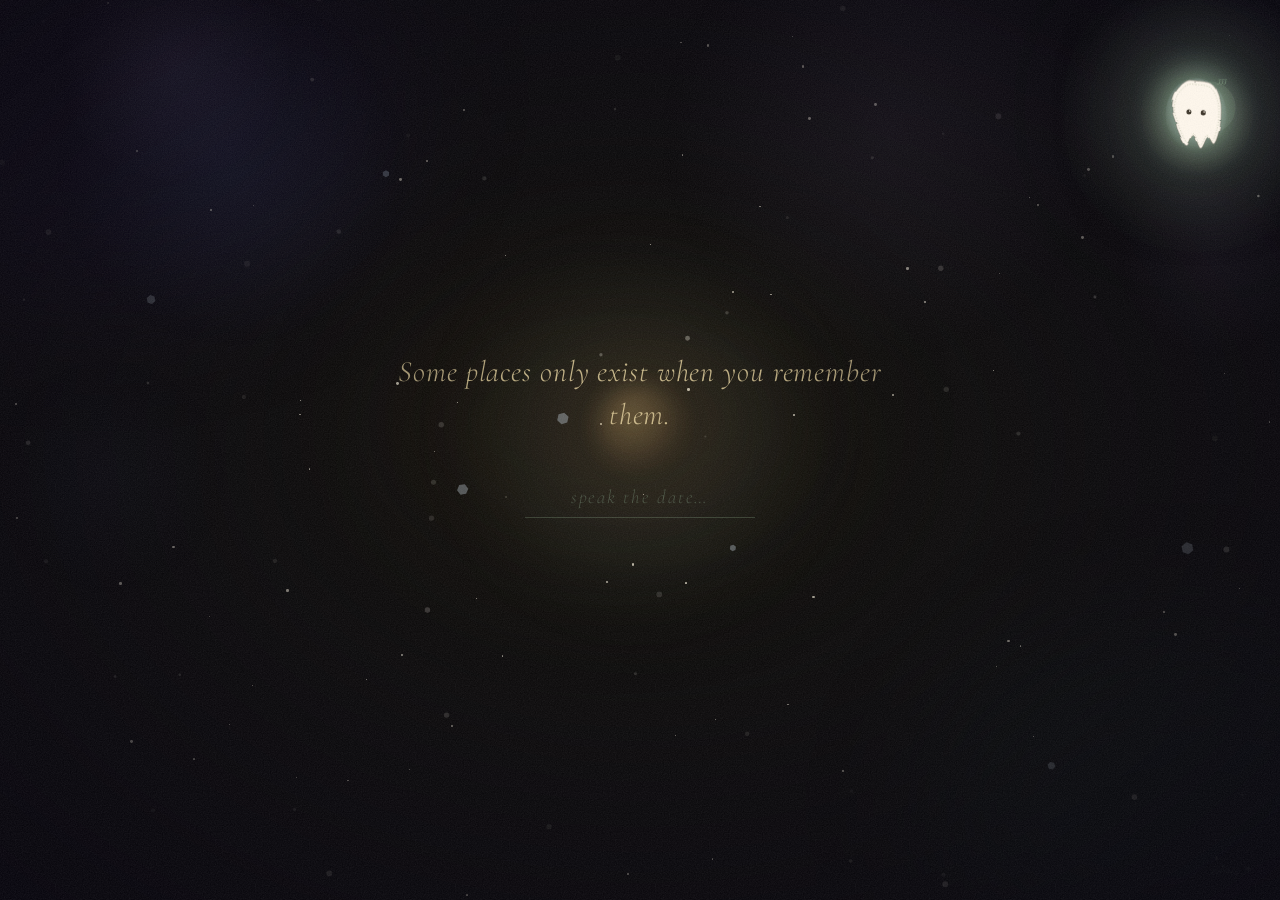
<file: index.html>
<!DOCTYPE html>
<html lang="en">
<head>
  <meta charset="UTF-8">
  <meta name="viewport" content="width=device-width, initial-scale=1.0, viewport-fit=cover">
  <meta name="description" content="Echoes — A living memory gallery for two.">
  <title>Echoes</title>

  <link rel="preconnect" href="https://fonts.googleapis.com">
  <link rel="preconnect" href="https://fonts.gstatic.com" crossorigin>
  <link href="https://fonts.googleapis.com/css2?family=Cormorant+Garamond:ital,wght@0,300;0,400;1,300;1,400&family=DM+Mono:wght@300;400&family=Dancing+Script:wght@400;500&family=Lora:ital@0;1&display=swap" rel="stylesheet">

  <link rel="stylesheet" href="css/base.css">
  <link rel="stylesheet" href="css/animations.css">
  <link rel="stylesheet" href="css/ghost.css">
  <link rel="stylesheet" href="css/themes.css">

  <style>
    .gate-body { background: #0E0D0A; overflow: hidden; }

    /* ─── Central glow ─── */
    .gate-glow {
      position: fixed;
      width: 380px; height: 380px;
      left: 50%; top: 50%;
      transform: translate(-50%, -55%);
      border-radius: 50%;
      background: radial-gradient(
        circle,
        rgba(212, 165, 90, 0.15) 0%,
        rgba(143, 175, 142, 0.07) 45%,
        transparent 70%
      );
      filter: blur(32px);
      animation: gatePulse 4s ease-in-out infinite;
      pointer-events: none;
    }
    .gate-orb {
      position: fixed;
      width: 90px; height: 90px;
      left: 50%; top: 50%;
      transform: translate(-50%, -75%);
      border-radius: 50%;
      background: radial-gradient(
        circle at 40% 35%,
        rgba(245, 200, 120, 0.3),
        rgba(212, 165, 90, 0.1) 55%,
        transparent 75%
      );
      filter: blur(10px);
      animation: gatePulse 3s ease-in-out infinite;
      animation-delay: 0.6s;
      pointer-events: none;
    }

    /* ─── Layout ─── */
    .gate-main {
      position: relative;
      z-index: 10;
      display: flex;
      flex-direction: column;
      align-items: center;
      justify-content: center;
      min-height: 100vh;
      text-align: center;
      padding: 40px 32px;
      gap: 0;
    }

    /* ─── Return banner ─── */
    .return-banner {
      font-family: var(--font-mono);
      font-size: 10px;
      letter-spacing: 0.18em;
      text-transform: uppercase;
      color: rgba(143, 175, 142, 0.38);
      margin-bottom: 18px;
      animation: taglineFadeIn 2s ease 0.4s both;
    }

    /* ─── Tagline ─── */
    .gate-tagline {
      font-family: var(--font-display);
      font-size: clamp(1.05rem, 3.5vw, 1.85rem);
      font-weight: 300;
      font-style: italic;
      color: rgba(237, 217, 163, 0.8);
      letter-spacing: 0.02em;
      line-height: 1.45;
      max-width: 500px;
      animation: taglineFadeIn 2.2s cubic-bezier(0.25, 0.46, 0.45, 0.94) 0.7s both;
      text-shadow: 0 0 48px rgba(212, 165, 90, 0.18);
    }

    /* ─── Password input ─── */
    .gate-password-wrap {
      margin-top: 38px;
      display: flex;
      flex-direction: column;
      align-items: center;
      gap: 10px;
      animation: btnEnter 1.3s ease 1.9s both;
    }

    .gate-password {
      font-family: var(--font-display);
      font-size: clamp(1rem, 2.6vw, 1.2rem);
      font-style: italic;
      font-weight: 300;
      color: rgba(237, 217, 163, 0.85);
      background: transparent;
      border: none;
      border-bottom: 1px solid rgba(143, 175, 142, 0.28);
      outline: none;
      padding: 10px 6px 8px;
      width: 230px;
      text-align: center;
      letter-spacing: 0.18em;
      transition: border-color 0.4s ease;
      caret-color: rgba(212, 165, 90, 0.75);
    }
    .gate-password::placeholder {
      color: rgba(143, 175, 142, 0.35);
      font-style: italic;
      letter-spacing: 0.1em;
    }
    .gate-password:focus {
      border-bottom-color: rgba(143, 175, 142, 0.6);
    }
    .gate-password.is-error {
      border-bottom-color: rgba(190, 80, 80, 0.5);
      animation: inputShake 0.45s ease both;
    }

    .gate-wrong-msg {
      font-family: var(--font-ghost);
      font-size: 0.95rem;
      color: rgba(190, 90, 90, 0.72);
      opacity: 0;
      min-height: 1.4em;
      transition: opacity 0.35s ease;
      pointer-events: none;
      font-style: italic;
    }
    .gate-wrong-msg.is-visible { opacity: 1; }

    /* ─── Enter button ─── */
    .gate-enter {
      margin-top: 44px;
      font-family: var(--font-display);
      font-size: clamp(0.9rem, 2.2vw, 1.1rem);
      font-style: italic;
      font-weight: 300;
      color: rgba(143, 175, 142, 0.68);
      letter-spacing: 0.22em;
      text-transform: lowercase;
      background: none;
      border: 1px solid rgba(143, 175, 142, 0.18);
      cursor: none;
      padding: 14px 34px;
      border-radius: 50px;
      transition:
        color 0.4s ease,
        border-color 0.4s ease,
        background 0.4s ease,
        transform 0.4s cubic-bezier(0.175, 0.885, 0.32, 1.275),
        box-shadow 0.4s ease;
      animation: btnEnter 1.5s ease 2.1s both;
      position: relative;
      overflow: hidden;
    }
    .gate-enter::before {
      content: '';
      position: absolute;
      inset: 0;
      border-radius: inherit;
      background: radial-gradient(
        circle at var(--mx, 50%) var(--my, 50%),
        rgba(143, 175, 142, 0.1), transparent 70%
      );
      opacity: 0;
      transition: opacity 0.3s ease;
    }
    .gate-enter:hover::before { opacity: 1; }
    .gate-enter:hover {
      color: rgba(143, 175, 142, 0.92);
      border-color: rgba(143, 175, 142, 0.42);
      background: rgba(143, 175, 142, 0.06);
      transform: translateY(-3px) scale(1.03);
      box-shadow:
        0 8px 32px rgba(143, 175, 142, 0.1),
        0 0 0 1px rgba(143, 175, 142, 0.14);
    }
    .gate-enter:active { transform: translateY(-1px) scale(0.99); }

    /* ─── Gallery peek ghosts ─── */
    .gallery-peek {
      position: fixed;
      inset: 0;
      z-index: 3;
      pointer-events: none;
      opacity: 0;
      transition: opacity 0.9s ease;
    }
    .gallery-peek.is-visible { opacity: 1; }
    .peek-ghost {
      position: absolute;
      border-radius: 10px;
      background: rgba(251, 245, 230, 0.035);
      border: 1px solid rgba(255, 252, 245, 0.05);
      backdrop-filter: blur(3px);
      -webkit-backdrop-filter: blur(3px);
      animation: lumiFloat 7s ease-in-out infinite;
    }
    .peek-ghost:nth-child(1) { top:12vh; left:6vw;  width:100px; height:118px; animation-delay:0s; }
    .peek-ghost:nth-child(2) { top:52vh; left:72vw; width:138px; height:158px; animation-delay:-2s; }
    .peek-ghost:nth-child(3) { top:22vh; right:13vw; width:112px; height:128px; transform:rotate(3deg); animation-delay:-4s; }
    .peek-ghost:nth-child(4) { bottom:18vh; left:18vw; width:90px; height:106px; transform:rotate(-2deg); animation-delay:-1.2s; }
    .peek-ghost:nth-child(5) { top:40vh; left:40vw; width:125px; height:145px; animation-delay:-3s; }

    /* ─── Signature ─── */
    .gate-signature {
      position: fixed;
      bottom: max(22px, env(safe-area-inset-bottom));
      right: max(26px, env(safe-area-inset-right));
      font-family: var(--font-ghost);
      font-size: 0.82rem;
      color: rgba(143, 175, 142, 0.2);
      z-index: 10;
      pointer-events: none;
      animation: btnEnter 2s ease 3.5s both;
    }

    /* ─── Page flip ─── */
    .page-flip {
      position: fixed;
      inset: 0;
      z-index: 100;
      background: #F5EFE0;
      pointer-events: none;
      opacity: 0;
    }

    /* ─── Shake ─── */
    @keyframes inputShake {
      0%   { transform: translateX(0); }
      15%  { transform: translateX(-7px); }
      30%  { transform: translateX(6px); }
      45%  { transform: translateX(-5px); }
      60%  { transform: translateX(4px); }
      75%  { transform: translateX(-2px); }
      90%  { transform: translateX(2px); }
      100% { transform: translateX(0); }
    }
  </style>
</head>

<body class="gate-body no-select">

  <svg class="svg-filters" xmlns="http://www.w3.org/2000/svg">
    <defs>
      <filter id="wrinkle">
        <feTurbulence type="fractalNoise" baseFrequency="0.02 0.06" numOctaves="3" seed="5" result="noise"/>
        <feDisplacementMap in="SourceGraphic" in2="noise" scale="3" xChannelSelector="R" yChannelSelector="G"/>
      </filter>
    </defs>
  </svg>

  <div id="cursor"></div>
  <div class="grain-overlay" aria-hidden="true"></div>
  <div class="vignette"      aria-hidden="true"></div>

  <div class="fog-container" aria-hidden="true">
    <div class="fog fog-1"></div>
    <div class="fog fog-2"></div>
    <div class="fog fog-3"></div>
  </div>

  <div class="gallery-peek" id="galleryPeek" aria-hidden="true">
    <div class="peek-ghost"></div>
    <div class="peek-ghost"></div>
    <div class="peek-ghost"></div>
    <div class="peek-ghost"></div>
    <div class="peek-ghost"></div>
  </div>

  <div id="lumi-mount"></div>

  <main class="gate-main" role="main">
    <div class="gate-glow" aria-hidden="true"></div>
    <div class="gate-orb"  aria-hidden="true"></div>

    <div class="return-banner" id="returnBanner" style="display:none">you're back.</div>

    <h1 class="gate-tagline" id="gateTagline">
      Some places only exist when you remember them.
    </h1>

    <!-- Shown when NOT authenticated -->
    <div class="gate-password-wrap" id="passwordWrap" style="display:none">
      <input
        type="password"
        class="gate-password"
        id="passwordInput"
        placeholder="speak the date…"
        autocomplete="off"
        spellcheck="false"
        aria-label="Enter the shared password"
      >
      <div class="gate-wrong-msg" id="wrongMsg" aria-live="polite">that's not it.</div>
    </div>

    <!-- Shown when ALREADY authenticated -->
    <button class="gate-enter" id="enterBtn" aria-label="Enter the memory gallery" style="display:none">
      step inside
    </button>
  </main>

  <div class="gate-signature" aria-hidden="true">echoes ✦</div>
  <div class="page-flip" id="pageFlip" aria-hidden="true"></div>

  <script type="module">
    import { isAuthenticated, authenticate } from './js/auth.js';
    import { initCursor }                    from './js/cursor.js';
    import { initTheme }                     from './js/time-theme.js';
    import { initLumi, lumi }                from './js/lumi.js';
    import { initParticles }                 from './js/particles.js';
    import { DRIVE }                         from './js/drive.js';
    import { audioCtrl }                     from './js/audio.js';

    initCursor();
    initTheme();
    initParticles();

    const alreadyAuthed = isAuthenticated();
    const isReturn      = DRIVE.isReturnVisit();

    /* ─── Return visit copy ─── */
    if (isReturn) {
      const banner  = document.getElementById('returnBanner');
      const tagline = document.getElementById('gateTagline');
      if (banner)  banner.style.display = '';
      if (tagline) tagline.textContent   = 'This place kept your memories safe.';
    }

    DRIVE.checkMissedYou().then(missed => {
      if (missed) {
        const tagline = document.getElementById('gateTagline');
        if (tagline) tagline.textContent = 'You were away for a while. Welcome back.';
      }
    });

    /* ─── Lumi ─── */
    initLumi({
      container: document.getElementById('lumi-mount') || document.body,
      isGuest: false,
      isReturn,
      theme: document.body.getAttribute('data-theme') || 'evening'
    });

    /* ─── UI state ─── */
    const enterBtn     = document.getElementById('enterBtn');
    const passwordWrap = document.getElementById('passwordWrap');
    const passwordInput= document.getElementById('passwordInput');
    const wrongMsg     = document.getElementById('wrongMsg');
    const peekEl       = document.getElementById('galleryPeek');

    if (alreadyAuthed) {
      enterBtn.style.display = '';
      wireEnterButton();
    } else {
      passwordWrap.style.display = '';
      setTimeout(() => passwordInput?.focus(), 2300);
    }

    /* ─── Password submit ─── */
    passwordInput?.addEventListener('keydown', async e => {
      if (e.key !== 'Enter' || !passwordInput.value) return;
      e.preventDefault();

      const ok = await authenticate(passwordInput.value);

      if (ok) {
        lumi?.setState('excited');
        doFlip();
      } else {
        passwordInput.classList.remove('is-error');
        void passwordInput.offsetWidth;
        passwordInput.classList.add('is-error');
        passwordInput.value = '';
        wrongMsg.classList.add('is-visible');
        lumi?.setState('startled');
        setTimeout(() => {
          wrongMsg.classList.remove('is-visible');
          passwordInput.classList.remove('is-error');
          lumi?.setState('idle');
        }, 2400);
      }
    });

    /* ─── Enter button (already authed) ─── */
    function wireEnterButton() {
      enterBtn.addEventListener('mouseenter', () => {
        peekEl?.classList.add('is-visible');
        lumi?.setState('guiding');
      });
      enterBtn.addEventListener('mouseleave', () => {
        peekEl?.classList.remove('is-visible');
        lumi?.setState('idle');
      });
      enterBtn.addEventListener('mousemove', e => {
        const r  = enterBtn.getBoundingClientRect();
        enterBtn.style.setProperty('--mx', ((e.clientX - r.left) / r.width  * 100) + '%');
        enterBtn.style.setProperty('--my', ((e.clientY - r.top)  / r.height * 100) + '%');
      });
      enterBtn.addEventListener('click', () => {
        lumi?.setState('excited');
        doFlip();
      });
    }

    document.addEventListener('keydown', e => {
      if (alreadyAuthed && (e.key === 'Enter' || e.key === ' ')) {
        e.preventDefault();
        enterBtn.click();
      }
    });

    /* ─── Page-flip transition ─── */
    function doFlip() {
      DRIVE.markVisited();
      const flip = document.getElementById('pageFlip');
      if (flip) {
        flip.style.transition = 'opacity 0.5s ease';
        flip.style.opacity    = '1';
      }
      setTimeout(() => { window.location.href = 'gallery.html'; }, 480);
    }
  </script>
</body>
</html>
</file>
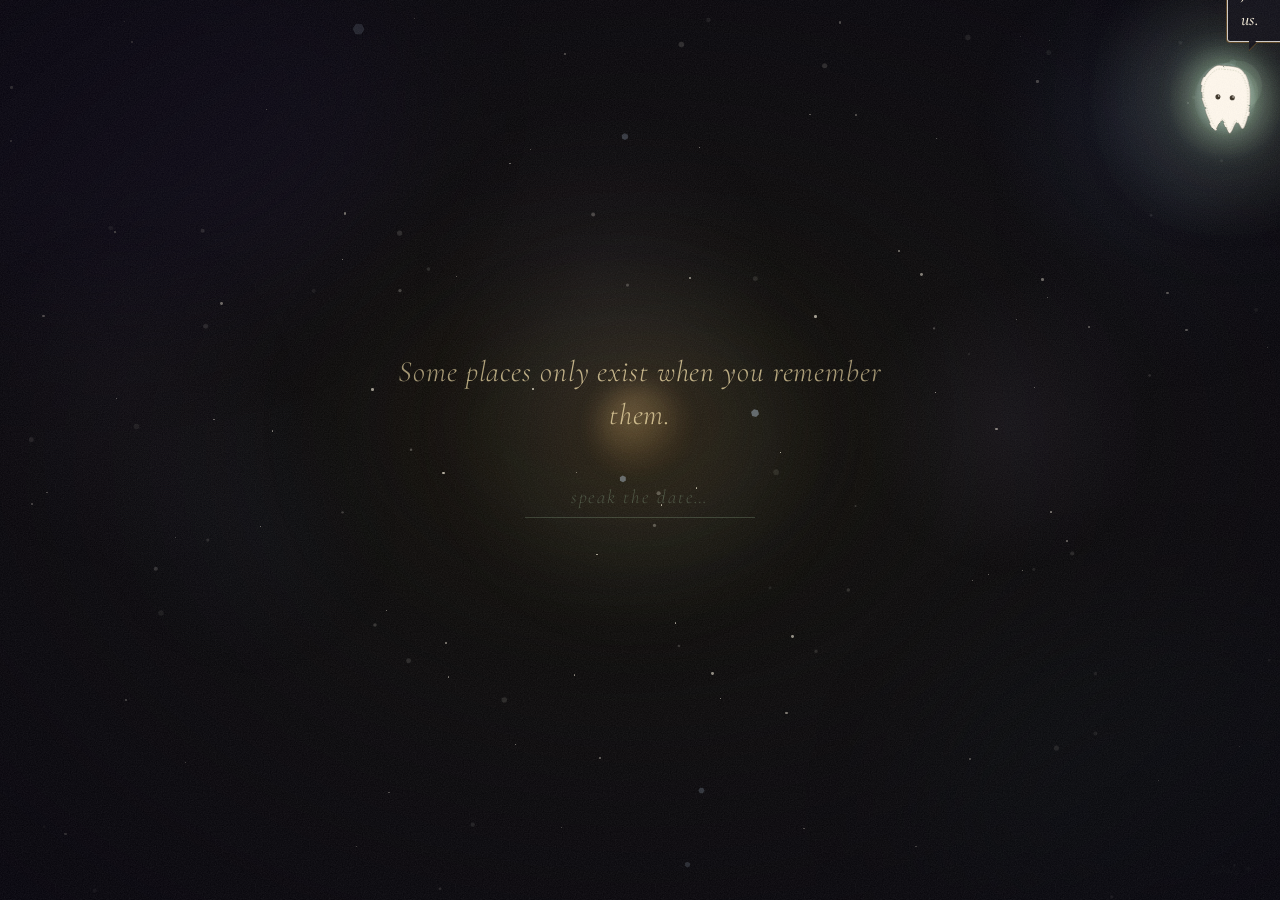
<file: gallery.html>
<!DOCTYPE html>
<html lang="en">
<head>
  <meta charset="UTF-8">
  <meta name="viewport" content="width=device-width, initial-scale=1.0, viewport-fit=cover">
  <title>Echoes — Memory Gallery</title>

  <link rel="preconnect" href="https://fonts.googleapis.com">
  <link rel="preconnect" href="https://fonts.gstatic.com" crossorigin>
  <link href="https://fonts.googleapis.com/css2?family=Cormorant+Garamond:ital,wght@0,300;0,400;1,300;1,400&family=DM+Mono:wght@300;400&family=Dancing+Script:wght@400;500&family=Lora:ital@0;1&family=Playfair+Display:ital@1&display=swap" rel="stylesheet">

  <link rel="stylesheet" href="css/base.css">
  <link rel="stylesheet" href="css/animations.css">
  <link rel="stylesheet" href="css/gallery.css">
  <link rel="stylesheet" href="css/cards.css">
  <link rel="stylesheet" href="css/ghost.css">
  <link rel="stylesheet" href="css/themes.css">

  <style>
    /* ─── Gallery body ─── */
    .gallery-body { overflow: hidden; }

    /* ════════════════════════════════════════
       FULL-SCREEN MEMORY OVERLAY
    ════════════════════════════════════════ */
    .mem-overlay {
      position: fixed;
      inset: 0;
      z-index: var(--z-modal);
      display: flex;
      align-items: center;
      justify-content: center;
      opacity: 0;
      pointer-events: none;
      transition: opacity 0.5s cubic-bezier(0.25, 0.46, 0.45, 0.94);
    }
    .mem-overlay.is-open {
      opacity: 1;
      pointer-events: all;
    }

    /* Dark blur backdrop */
    .mem-overlay__bg {
      position: absolute;
      inset: 0;
      background: rgba(6, 5, 3, 0.96);
      backdrop-filter: blur(24px);
      -webkit-backdrop-filter: blur(24px);
      opacity: var(--overlay-bg-opacity, 1);
      transition: opacity 0.1s linear;
    }

    /* Film-grain texture layer */
    .mem-overlay__grain {
      position: absolute;
      inset: 0;
      pointer-events: none;
      z-index: 1;
      background-image: url("data:image/svg+xml,%3Csvg viewBox='0 0 200 200' xmlns='http://www.w3.org/2000/svg'%3E%3Cfilter id='n'%3E%3CfeTurbulence type='fractalNoise' baseFrequency='0.85' numOctaves='4' stitchTiles='stitch'/%3E%3C/filter%3E%3Crect width='100%25' height='100%25' filter='url(%23n)' opacity='1'/%3E%3C/svg%3E");
      background-size: 160px 160px;
      opacity: 0.035;
      mix-blend-mode: overlay;
    }

    /* Content stage */
    .mem-overlay__stage {
      position: relative;
      z-index: 2;
      display: flex;
      align-items: center;
      justify-content: center;
      width: 100%;
      height: 100%;
      padding: 70px 80px 90px;
      box-sizing: border-box;
    }

    @media (max-width: 768px) {
      .mem-overlay__stage { padding: 60px 16px 80px; }
    }

    /* Close button */
    .mem-overlay__close {
      position: fixed;
      top: max(18px, env(safe-area-inset-top));
      right: max(18px, env(safe-area-inset-right));
      z-index: 10;
      width: 42px; height: 42px;
      border-radius: 50%;
      background: rgba(255,255,255,0.07);
      border: 1px solid rgba(255,255,255,0.1);
      color: rgba(255,255,255,0.45);
      font-size: 15px;
      display: flex; align-items: center; justify-content: center;
      cursor: none;
      transition: background 0.3s ease, color 0.3s ease, transform 0.25s ease;
    }
    .mem-overlay__close:hover {
      background: rgba(255,255,255,0.14);
      color: rgba(255,255,255,0.85);
      transform: rotate(90deg);
    }

    /* Nav arrows */
    .mem-overlay__arrow {
      position: fixed;
      top: 50%;
      transform: translateY(-50%);
      z-index: 10;
      width: 52px; height: 52px;
      border-radius: 50%;
      background: rgba(255,255,255,0.05);
      border: 1px solid rgba(255,255,255,0.08);
      color: rgba(255,255,255,0.25);
      font-family: var(--font-display);
      font-size: 2.8rem;
      line-height: 1;
      display: flex; align-items: center; justify-content: center;
      cursor: none;
      opacity: 0;
      transition: opacity 0.3s ease, background 0.3s ease, color 0.3s ease;
      pointer-events: none;
    }
    .mem-overlay.is-open:hover .mem-overlay__arrow.is-available {
      opacity: 1;
      pointer-events: all;
    }
    .mem-overlay__arrow:hover {
      background: rgba(255,255,255,0.1);
      color: rgba(255,255,255,0.7);
    }
    .mem-overlay__arrow--prev { left: max(14px, env(safe-area-inset-left)); }
    .mem-overlay__arrow--next { right: max(14px, env(safe-area-inset-right)); }

    @media (max-width: 768px) { .mem-overlay__arrow { display: none; } }

    /* Meta bar */
    .mem-overlay__meta {
      position: fixed;
      bottom: max(16px, env(safe-area-inset-bottom));
      left: 0; right: 0;
      z-index: 10;
      text-align: center;
      padding: 0 56px;
      pointer-events: none;
    }
    .mem-overlay__title {
      font-family: var(--font-display);
      font-size: clamp(1rem, 3.5vw, 2rem);
      font-style: italic;
      font-weight: 300;
      color: rgba(245, 235, 215, 0.88);
      letter-spacing: 0.02em;
      text-shadow: 0 2px 24px rgba(0,0,0,0.9);
      white-space: nowrap;
      overflow: hidden;
      text-overflow: ellipsis;
    }
    .mem-overlay__date {
      font-family: var(--font-mono);
      font-size: 10px;
      letter-spacing: 0.14em;
      text-transform: uppercase;
      color: rgba(143, 175, 142, 0.55);
      margin-top: 5px;
    }

    /* ─── PHOTO view ─── */
    .overlay-photo {
      max-width: 92vw;
      max-height: 80vh;
      position: relative;
      border-radius: 2px;
      overflow: hidden;
      box-shadow: 0 40px 120px rgba(0,0,0,0.85), 0 0 0 1px rgba(255,255,255,0.03);
      animation: overlayReveal 0.6s var(--ease-soft) both;
    }
    .overlay-photo__img {
      max-width: 92vw;
      max-height: 80vh;
      width: auto; height: auto;
      display: block;
      object-fit: contain;
      animation: memReveal 0.8s ease-out both,
                 kenBurns var(--kb-duration, 8s) ease-in-out infinite alternate;
      transform-origin: center center;
    }
    /* Blur-to-focus fade-in — only touches opacity/filter, so it composes
       with kenBurns (which only touches transform) on the same element
       without either one fighting the other. */
    @keyframes memReveal {
      from { opacity: 0; filter: blur(14px); }
      to   { opacity: 1; filter: blur(0);    }
    }
    /* Per-memory seeded pan/zoom (see renderOverlayContent's Ken Burns
       block) — same memory always drifts the same way instead of
       jittering to a new direction on every open. */
    @keyframes kenBurns {
      from { transform: scale(1) translate(0, 0); }
      to   { transform: scale(var(--kb-scale, 1.07)) translate(var(--kb-x, -1%), var(--kb-y, 1%)); }
    }
    @keyframes overlayReveal {
      from { opacity: 0; transform: scale(0.97); }
      to   { opacity: 1; transform: scale(1); }
    }
    @media (prefers-reduced-motion: reduce) {
      .overlay-photo__img,
      .overlay-video__player {
        animation: memRevealReducedMotion 0.5s ease-out both !important;
      }
    }
    @keyframes memRevealReducedMotion {
      from { opacity: 0; }
      to   { opacity: 1; }
    }

    /* ─── VIDEO view ─── */
    .overlay-video {
      width: min(92vw, 148vh);
      position: relative;
      z-index: 2;
      border-radius: 4px;
      overflow: hidden;
      box-shadow: 0 40px 120px rgba(0,0,0,0.85);
      animation: overlayReveal 0.6s var(--ease-soft) both;
    }
    .overlay-video__player {
      width: 100%;
      aspect-ratio: 16 / 9;
      border: none;
      display: block;
      background: #000;
      animation: memReveal 0.8s ease-out both,
                 kenBurns var(--kb-duration, 8s) ease-in-out infinite alternate;
      transform-origin: center center;
    }

    /* ─── Video loading shimmer (amber, pulsing) ─── */
    .overlay-video__shimmer {
      position: absolute;
      inset: 0;
      z-index: 2;
      background: radial-gradient(circle at center,
        rgba(212, 165, 90, 0.28), rgba(212, 165, 90, 0.04) 70%);
      animation: shimmerPulse 1.4s ease-in-out infinite;
      pointer-events: none;
      transition: opacity 0.4s ease;
    }
    .overlay-video__shimmer.is-hidden {
      opacity: 0 !important;
    }
    @keyframes shimmerPulse {
      0%, 100% { opacity: 0.35; }
      50%      { opacity: 0.8;  }
    }

    /* ─── LETTER view — a settled, paper-styled reading pane, matching
       the site's warm/paper palette rather than the dark photo/video
       chrome (there's no image to fade up behind it). ─── */
    .overlay-letter {
      width: min(86vw, 640px);
      max-height: 78vh;
      overflow-y: auto;
      animation: memReveal 0.8s ease-out both, overlayReveal 0.6s var(--ease-soft) both;
    }
    .overlay-letter__paper {
      background: var(--paper, #FBF5E6);
      color: var(--ink, #2C2416);
      border-radius: 3px;
      padding: 48px 56px;
      box-shadow: 0 40px 120px rgba(0,0,0,0.6);
      font-family: var(--font-body, 'Lora', Georgia, serif);
      font-size: 17px;
      line-height: 1.75;
    }
    .overlay-letter__paper p {
      margin: 0 0 1.1em;
      white-space: pre-wrap;
    }
    .overlay-letter__paper p:last-child {
      margin-bottom: 0;
    }
    .overlay-letter__loading,
    .overlay-letter__error {
      font-family: var(--font-display);
      font-style: italic;
      opacity: 0.7;
    }
    @media (max-width: 768px) {
      .overlay-letter__paper {
        padding: 28px 24px;
        font-size: 15.5px;
      }
    }

    /* ─── Double-tap seek hints ─── */
    .overlay-video__seekHint {
      position: absolute;
      top: 50%;
      transform: translateY(-50%);
      z-index: 4;
      font-family: var(--font-mono);
      font-size: 1.1rem;
      letter-spacing: 0.06em;
      color: rgba(212, 165, 90, 0.95);
      text-shadow: 0 2px 12px rgba(0,0,0,0.8);
      opacity: 0;
      pointer-events: none;
    }
    .overlay-video__seekHint--left  { left: 20px; }
    .overlay-video__seekHint--right { right: 20px; }
    .overlay-video__seekHint.is-flashing {
      animation: seekFlash 0.5s ease;
    }
    @keyframes seekFlash {
      0%   { opacity: 0;   transform: translateY(-50%) scale(0.8);  }
      30%  { opacity: 1;   transform: translateY(-50%) scale(1.15); }
      100% { opacity: 0;   transform: translateY(-50%) scale(1);    }
    }

    /* Custom amber-themed controls, replacing native browser controls */
    .overlay-video__controls {
      position: absolute;
      left: 0; right: 0; bottom: 0;
      z-index: 3;
      display: flex;
      align-items: center;
      gap: 14px;
      padding: 12px 18px;
      background: linear-gradient(to top, rgba(6,5,3,0.88), transparent);
    }
    .overlay-video__playBtn {
      flex-shrink: 0;
      width: 38px; height: 38px;
      border-radius: 50%;
      background: rgba(212, 165, 90, 0.16);
      border: 1.5px solid rgba(212, 165, 90, 0.4);
      color: rgba(212, 165, 90, 0.9);
      display: flex; align-items: center; justify-content: center;
      font-size: 0.9rem;
      cursor: none;
      transition: background 0.25s ease, transform 0.2s ease;
    }
    .overlay-video__playBtn:hover {
      background: rgba(212, 165, 90, 0.28);
      transform: scale(1.06);
    }
    .overlay-video__playBtn::after      { content: '▶'; }
    .overlay-video__playBtn.is-playing::after { content: '⏸'; }
    .overlay-video__progress {
      flex: 1;
      height: 4px;
      border-radius: 2px;
      background: rgba(212, 165, 90, 0.18);
      cursor: none;
      position: relative;
    }
    .overlay-video__progressFill {
      position: absolute;
      top: 0; left: 0; bottom: 0;
      width: 0%;
      border-radius: 2px;
      background: rgba(212, 165, 90, 0.85);
      transition: width 0.1s linear;
    }
    .overlay-video__time {
      flex-shrink: 0;
      font-family: var(--font-mono);
      font-size: 10px;
      letter-spacing: 0.06em;
      color: rgba(212, 165, 90, 0.65);
      white-space: nowrap;
    }

    /* ─── AUDIO (cassette) view ─── */
    .overlay-audio {
      display: flex;
      flex-direction: column;
      align-items: center;
      gap: 28px;
      z-index: 2;
      animation: overlayReveal 0.6s var(--ease-soft) both;
    }
    .overlay-cassette {
      width: clamp(260px, 40vw, 340px);
      background: #1C1812;
      border-radius: 16px;
      padding: 28px 32px 24px;
      box-shadow: 0 20px 80px rgba(0,0,0,0.7), inset 0 1px 0 rgba(255,255,255,0.06);
      border: 1px solid rgba(255,255,255,0.05);
    }
    .overlay-cassette__label {
      background: #F5EFE0;
      border-radius: 8px;
      padding: 14px 18px;
      margin-bottom: 22px;
      text-align: center;
      font-family: var(--font-display);
      font-size: clamp(0.9rem, 2.5vw, 1.15rem);
      font-style: italic;
      color: rgba(44, 36, 22, 0.78);
    }
    .overlay-cassette__reels {
      display: flex;
      justify-content: space-between;
      align-items: center;
      padding: 0 12px;
      gap: 12px;
    }
    .overlay-cassette__reel {
      width: 58px; height: 58px;
      border-radius: 50%;
      border: 3px solid rgba(255,255,255,0.09);
      background: radial-gradient(circle at 38% 33%, rgba(255,255,255,0.06), transparent 60%);
      display: flex; align-items: center; justify-content: center;
      flex-shrink: 0;
    }
    .overlay-cassette__reel.is-spinning { animation: reelSpin 2.2s linear infinite; }
    @keyframes reelSpin {
      from { transform: rotate(0deg); }
      to   { transform: rotate(360deg); }
    }
    .overlay-cassette__reel::after {
      content: '';
      width: 15px; height: 15px;
      background: rgba(255,255,255,0.13);
      border-radius: 50%;
    }
    .overlay-cassette__waveform {
      display: flex;
      align-items: center;
      justify-content: center;
      gap: 3px;
      height: 36px;
      flex: 1;
    }
    .overlay-cassette__bar {
      width: 3px; border-radius: 2px;
      background: rgba(212, 165, 90, 0.45);
      transition: background 0.15s ease;
    }
    .overlay-cassette__bar.is-active {
      background: rgba(212, 165, 90, 0.85);
      animation: barPulse 0.7s ease-in-out infinite alternate;
    }
    @keyframes barPulse {
      from { transform: scaleY(0.5); }
      to   { transform: scaleY(1); }
    }
    /* Bars stay lit at whatever position playback is paused at —
       only the pulse animation itself pauses, so it doesn't read as
       "still playing" while silent. */
    .overlay-cassette__waveform:not(.is-playing) .overlay-cassette__bar.is-active {
      animation-play-state: paused;
    }
    /* Desaturated amber time tracker — same token as the video overlay's
       #overlayVideoTime, so the two players read as one family. */
    .overlay-cassette__time {
      font-family: var(--font-mono);
      font-size: 10px;
      letter-spacing: 0.08em;
      color: rgba(212, 165, 90, 0.6);
      text-align: center;
    }
    .overlay-cassette__play {
      display: flex; align-items: center; justify-content: center;
      width: 54px; height: 54px; border-radius: 50%;
      background: rgba(212, 165, 90, 0.14);
      border: 1.5px solid rgba(212, 165, 90, 0.38);
      margin: 20px auto 0;
      font-size: 1.3rem;
      color: rgba(212, 165, 90, 0.88);
      cursor: none;
      transition: background 0.3s ease, transform 0.2s ease;
    }
    .overlay-cassette__play:hover { background: rgba(212, 165, 90, 0.24); transform: scale(1.06); }
    .overlay-cassette__play::after { content: '▶'; }
    .overlay-cassette__play.is-playing::after { content: '⏸'; }

    /* ════════════════════════════════════════
       NEW MEMORY TOAST
    ════════════════════════════════════════ */
    .new-toast {
      position: fixed;
      bottom: calc(max(20px, env(safe-area-inset-bottom)) + 68px);
      left: 50%;
      transform: translateX(-50%) translateY(14px);
      z-index: calc(var(--z-ui) + 5);
      background: rgba(18, 15, 10, 0.92);
      backdrop-filter: blur(16px);
      -webkit-backdrop-filter: blur(16px);
      border: 1px solid rgba(143, 175, 142, 0.22);
      border-radius: 50px;
      padding: 10px 22px;
      font-family: var(--font-ghost);
      font-size: 1rem;
      color: rgba(143, 175, 142, 0.85);
      white-space: nowrap;
      opacity: 0;
      pointer-events: none;
      transition:
        opacity 0.4s ease,
        transform 0.45s cubic-bezier(0.34, 1.56, 0.64, 1);
    }
    .new-toast.is-visible {
      opacity: 1;
      transform: translateX(-50%) translateY(0);
    }

    /* ════════════════════════════════════════
       SETUP PROMPT (shown when unconfigured)
    ════════════════════════════════════════ */
    .setup-prompt {
      position: fixed;
      inset: 0;
      display: none;
      flex-direction: column;
      align-items: center;
      justify-content: center;
      z-index: var(--z-ui);
      text-align: center;
      padding: 40px 24px;
      gap: 28px;
      pointer-events: none;
    }
    .setup-prompt.is-visible {
      display: flex;
      pointer-events: all;
    }
    .setup-prompt__title {
      font-family: var(--font-display);
      font-size: clamp(1.6rem, 5vw, 3.2rem);
      font-style: italic;
      font-weight: 300;
      color: rgba(237, 217, 163, 0.72);
      letter-spacing: 0.01em;
    }
    .setup-prompt__sub {
      font-family: var(--font-ghost);
      font-size: 1.1rem;
      font-style: italic;
      color: rgba(143, 175, 142, 0.5);
    }
    .setup-prompt__steps {
      font-family: var(--font-mono);
      font-size: 11px;
      letter-spacing: 0.07em;
      color: rgba(200, 185, 155, 0.6);
      line-height: 2.1;
      border: 1px solid rgba(143, 175, 142, 0.14);
      border-radius: 14px;
      padding: 22px 32px;
      max-width: 520px;
      width: 100%;
      text-align: left;
      background: rgba(255,255,255,0.02);
    }
    .setup-prompt__steps span { color: rgba(212, 165, 90, 0.75); }
    .setup-prompt__steps a {
      color: rgba(143, 175, 142, 0.7);
      text-decoration: underline;
      text-underline-offset: 3px;
      cursor: none;
    }

    /* ════════════════════════════════════════
       CONTROL PILL
    ════════════════════════════════════════ */
    @media (max-width: 768px) {
      .gallery-controls {
        bottom: max(16px, env(safe-area-inset-bottom));
        padding: 10px 16px;
        gap: 12px;
      }
      .gallery-controls__btn span:last-child { display: none; }
    }

    /* Sync button loading state */
    .btn-sync.is-syncing { opacity: 0.5; pointer-events: none; }
    .btn-sync.is-syncing span:first-child {
      display: inline-block;
      animation: spinOnce 0.7s linear infinite;
    }
    @keyframes spinOnce {
      from { transform: rotate(0deg); }
      to   { transform: rotate(360deg); }
    }

    /* Playlist button: brief tap feedback (reuses spinOnce above) */
    .btn-playlist.is-skipping span:first-child {
      display: inline-block;
      animation: spinOnce 0.4s ease;
    }

    /* Lumi above overlay when open */
    .overlay-lumi-raised #lumi { z-index: 45 !important; }
  </style>
</head>

<body class="gallery-body no-select">

  <svg class="svg-filters" xmlns="http://www.w3.org/2000/svg">
    <defs>
      <filter id="wrinkle">
        <feTurbulence type="fractalNoise" baseFrequency="0.02 0.06" numOctaves="3" seed="5"/>
        <feDisplacementMap in="SourceGraphic" scale="3" xChannelSelector="R" yChannelSelector="G"/>
      </filter>
    </defs>
  </svg>

  <div class="grain-overlay"  aria-hidden="true"></div>
  <div class="vignette"       aria-hidden="true"></div>

  <div class="fog-container" aria-hidden="true">
    <div class="fog fog-1"></div>
    <div class="fog fog-2"></div>
    <div class="fog fog-3"></div>
  </div>

  <div class="gallery-bg" aria-hidden="true">
    <div class="gallery-bg__wash gallery-bg__wash--1"></div>
    <div class="gallery-bg__wash gallery-bg__wash--2"></div>
    <div class="gallery-bg__wash gallery-bg__wash--3"></div>
  </div>

  <div class="mood-overlay"   id="moodOverlay" aria-hidden="true"></div>
  <div class="stars-layer"    id="starsLayer"  aria-hidden="true"></div>
  <div class="memory-count"   id="memoryCount" aria-live="polite"></div>

  <!-- Lumi -->
  <div id="lumi-mount"></div>

  <!-- Gallery stage -->
  <main class="gallery-stage" id="galleryStage" role="main" aria-label="Floating memory gallery">
    <div class="gallery-empty" id="galleryEmpty">
      <p class="gallery-empty__title">The folder is quiet for now</p>
      <p class="gallery-empty__hint">Drop a photo or video into MEMORIES LOVEY ✦</p>
    </div>
  </main>

  <!-- Control pill -->
  <nav class="gallery-controls" role="navigation" aria-label="Gallery controls">
    <button class="gallery-controls__btn btn-sound" id="soundBtn"
            aria-label="Toggle ambient sound" aria-pressed="false">
      <span aria-hidden="true">♪</span>
      <span>Sound</span>
    </button>

    <button class="gallery-controls__btn btn-playlist" id="playlistBtn"
            aria-label="Next background track" title="Next track">
      <span aria-hidden="true">⏭</span>
      <span>Next</span>
    </button>

    <div class="gallery-controls__divider" role="separator"></div>

    <button class="gallery-controls__btn btn-sync" id="syncBtn"
            aria-label="Check for new memories" title="Sync with Drive">
      <span aria-hidden="true">↻</span>
      <span>Sync</span>
    </button>
  </nav>

  <!-- Setup prompt (shown when config.js is not filled in) -->
  <div class="setup-prompt" id="setupPrompt" role="status">
    <p class="setup-prompt__title">echoes needs two things.</p>
    <p class="setup-prompt__sub">just a quick setup, then it's alive.</p>
    <div class="setup-prompt__steps">
      <span>① open</span> <code>js/config.js</code><br>
      <span>② paste</span> your Google API key in <code>apiKey</code><br>
      <span>③ paste</span> your MEMORIES LOVEY folder ID in <code>folderId</code><br>
      <span>④ deploy</span> — the gallery fills itself<br><br>
      see <a href="SETUP.md" target="_blank">SETUP.md</a> for step-by-step instructions.
    </div>
  </div>

  <!-- Toast: new memory arrived -->
  <div class="new-toast" id="newToast" aria-live="polite" aria-atomic="true"></div>

  <!-- ════════════════════════════════════════
       FULL-SCREEN MEMORY OVERLAY
  ════════════════════════════════════════ -->
  <div class="mem-overlay" id="memOverlay" role="dialog" aria-modal="true" aria-hidden="true">
    <div class="mem-overlay__bg" id="overlayBg"></div>
    <div class="mem-overlay__grain" aria-hidden="true"></div>

    <div class="mem-overlay__stage" id="overlayStage">
      <!-- Content injected by JS -->
    </div>

    <div class="mem-overlay__meta">
      <div class="mem-overlay__title" id="overlayTitle"></div>
      <div class="mem-overlay__date"  id="overlayDate"></div>
    </div>

    <button class="mem-overlay__close" id="overlayClose" aria-label="Close (Esc)">✕</button>

    <button class="mem-overlay__arrow mem-overlay__arrow--prev"
            id="overlayPrev" aria-label="Previous memory">‹</button>
    <button class="mem-overlay__arrow mem-overlay__arrow--next"
            id="overlayNext" aria-label="Next memory">›</button>
  </div>

  <script type="module">
    import { requireAuth }                      from './js/auth.js';
    import { initTheme }                        from './js/time-theme.js';
    import { initLumi, lumi }                   from './js/lumi.js';
    import { initParticles }                    from './js/particles.js';
    import {
      initGallery, respawnRandomSample, getAllMemories,
      initBackgroundJukebox, setJukeboxEnabled, nextBackgroundTrack,
      duckBackgroundJukebox, restoreBackgroundJukebox
    } from './js/gallery.js';
    import { initAudioBtn, audioCtrl }          from './js/audio.js';
    import { DRIVE }                            from './js/drive.js';

    /* ─── Auth ─── */
    if (!requireAuth()) throw new Error('Not authenticated');

    /* ─── Theme ─── */
    initTheme();
    const theme = document.body.getAttribute('data-theme') || 'evening';

    /* ─── Session tracking ─── */
    DRIVE.markVisited();
    const isReturn = DRIVE.isReturnVisit();

    /* ─── Lumi ─── */
    initLumi({
      container: document.getElementById('lumi-mount') || document.body,
      isGuest: false,
      isReturn,
      theme
    });

    /* ─── Particles ─── */
    initParticles();

    /* ─── Sound button ─── */
    initAudioBtn('#soundBtn');

    /* ─── Check config ─── */
    if (!DRIVE.isConfigured()) {
      document.getElementById('setupPrompt').classList.add('is-visible');
      lumi?.setState('guiding');
      lumi?.speak?.('setup');
    } else {
      await bootGallery();
    }

    /* ════════════════════════════════════════
       GALLERY BOOT
    ════════════════════════════════════════ */
    async function bootGallery() {
      const stage = document.getElementById('galleryStage');

      /* ─── Background jukebox ───
         Local-only, so it boots independent of the Drive-backed grid
         below — a Drive hiccup shouldn't also kill the ambient music.
         audio.js owns #soundBtn's click behavior; rather than assume
         anything about how it flips the button, we just watch the
         button's own accessible state (aria-pressed) and mirror it. */
      initBackgroundJukebox();
      const soundBtnEl = document.getElementById('soundBtn');
      if (soundBtnEl) {
        const syncJukeboxToSoundBtn = () =>
          setJukeboxEnabled(soundBtnEl.getAttribute('aria-pressed') === 'true');
        new MutationObserver(syncJukeboxToSoundBtn)
          .observe(soundBtnEl, { attributes: true, attributeFilter: ['aria-pressed'] });
        syncJukeboxToSoundBtn(); // reflect whatever state it boots in
      }

      try {
        await initGallery(stage, DRIVE, {
          onOpen: (memory, { onClose, origin }) => openOverlay(memory, onClose, origin)
        });
      } catch (err) {
        console.error('[echoes] Gallery failed to load:', err);
        showToastMsg(`couldn't reach drive — check config.js`);
        return;
      }

      /* ─── Polling: notify only — no live DOM injection.
             New memories are picked up on next Sync / respawn. ─── */
      DRIVE.onChange(newMemories => {
        const label = newMemories.length === 1
          ? `✦ 1 new — tap Sync to see them`
          : `✦ ${newMemories.length} new — tap Sync to see them`;
        showToastMsg(label);
        lumi?.setState('excited');
        setTimeout(() => lumi?.speak?.('new'), 900);
      });
      DRIVE.startPolling();
    }

    /* ─── Sync button (manual refresh) ───
       Clean destroy-then-respawn: tears down the current card batch and
       spawns a fresh random sample of 7 from the full pool, rather than
       accumulating cards live via addMemoryCards(). */
    document.getElementById('syncBtn').addEventListener('click', async () => {
      const btn = document.getElementById('syncBtn');
      btn.classList.add('is-syncing');

      try {
        const beforeIds = new Set(getAllMemories().map(m => m.id));

        await respawnRandomSample();

        // Informational only — doesn't affect which cards were spawned,
        // just lets the user know if anything new showed up in the pool.
        const afterIds = new Set(getAllMemories().map(m => m.id));
        const sawNew   = [...afterIds].some(id => !beforeIds.has(id));

        showToastMsg(sawNew ? 'refreshed ✦ new memories in the mix' : 'all caught up ✦');
        lumi?.setState(sawNew ? 'excited' : 'idle');
      } catch (e) {
        showToastMsg('sync failed — check your connection');
      }

      btn.classList.remove('is-syncing');
    });

    /* ─── Playlist button: instantly abort + shuffle to a new track ─── */
    document.getElementById('playlistBtn').addEventListener('click', () => {
      const btn = document.getElementById('playlistBtn');
      nextBackgroundTrack();
      btn.classList.add('is-skipping');
      setTimeout(() => btn.classList.remove('is-skipping'), 400);
    });

    /* ════════════════════════════════════════
       FULL-SCREEN OVERLAY
    ════════════════════════════════════════ */
    const overlay     = document.getElementById('memOverlay');
    const overlayStage= document.getElementById('overlayStage');
    const overlayTitle= document.getElementById('overlayTitle');
    const overlayDate = document.getElementById('overlayDate');
    const overlayClose= document.getElementById('overlayClose');
    const overlayPrev = document.getElementById('overlayPrev');
    const overlayNext = document.getElementById('overlayNext');

    let currentMemory   = null;
    let closeCallback   = null;
    let lumiTimerHandle = null;

    /* Touch gesture state (swipe-nav + swipe-down-to-dismiss) */
    let touchStartX      = 0;
    let touchStartY      = 0;
    let isDraggingDown    = false;
    const DISMISS_THRESHOLD = 75;

    function openOverlay(memory, onClose, origin) {
      currentMemory = memory;
      closeCallback = onClose;

      renderOverlayContent(memory);
      updateOverlayNav();

      if (origin) applyZoomOrigin(origin);

      overlay.setAttribute('aria-hidden', 'false');
      overlay.classList.add('is-open');
      document.body.classList.add('overlay-lumi-raised');

      /* Audio focus: video/audio memories carry their own sound, so the
         ambient jukebox ducks out of the way while they're open. Photos
         are silent, so it plays on undisturbed. */
      if (memory.type === 'video' || memory.type === 'audio') {
        duckBackgroundJukebox();
      }

      /* Letters get the letter-sitting pose promptly (she's settling in to
         read alongside you, not reacting to a mood after a delay) — closeOverlay()
         already reverts to 'idle' on close, which also clears this. */
      if (memory.type === 'letter') {
        clearTimeout(lumiTimerHandle);
        lumiTimerHandle = setTimeout(() => lumi?.setState('reading'), 700);
        return;
      }

      /* Lumi reacts after a moment */
      clearTimeout(lumiTimerHandle);
      lumiTimerHandle = setTimeout(() => {
        const moodMap = {
          peaceful:'idle', hopeful:'excited',
          melancholy:'melancholy', dark:'melancholy', passionate:'curious'
        };
        lumi?.setState(moodMap[memory.mood] || 'idle');
      }, 3000);
    }

    /* ─── Zoom-from-card-position transition ───
       Measures where the content wrapper naturally lands (centered by the
       overlay's flex layout), then fakes a "grow from the card" effect by
       starting the wrapper transformed to match the card's rect/position
       and animating it back to identity on the next frame. */
    function applyZoomOrigin(origin) {
      const wrapper = overlayStage.firstElementChild;
      if (!wrapper) return;

      wrapper.style.animation = 'none'; // defer to our own JS-driven transform

      const finalRect    = wrapper.getBoundingClientRect();
      const finalCenterX = finalRect.left + finalRect.width  / 2;
      const finalCenterY = finalRect.top  + finalRect.height / 2;

      const scaleX = finalRect.width  ? Math.max(origin.width  / finalRect.width,  0.05) : 1;
      const scaleY = finalRect.height ? Math.max(origin.height / finalRect.height, 0.05) : 1;
      const dx = origin.centerX - finalCenterX;
      const dy = origin.centerY - finalCenterY;

      wrapper.style.transition = 'none';
      wrapper.style.opacity    = '0.85';
      wrapper.style.transform  = `translate(${dx}px, ${dy}px) scale(${scaleX}, ${scaleY})`;

      void wrapper.offsetHeight; // force reflow so the start state registers

      requestAnimationFrame(() => {
        wrapper.style.transition = 'transform 0.55s cubic-bezier(0.16, 1, 0.3, 1), opacity 0.4s ease';
        wrapper.style.transform  = 'translate(0, 0) scale(1, 1)';
        wrapper.style.opacity    = '1';

        wrapper.addEventListener('transitionend', function cleanup(e) {
          if (e.propertyName !== 'transform') return;
          wrapper.style.transition = '';
          wrapper.style.transform  = '';
          wrapper.style.animation  = '';
          wrapper.removeEventListener('transitionend', cleanup);
        });
      });
    }

    function closeOverlay() {
      overlay.classList.remove('is-open');
      overlay.setAttribute('aria-hidden', 'true');
      document.body.classList.remove('overlay-lumi-raised');

      clearTimeout(lumiTimerHandle);
      lumi?.setState('idle');

      /* Audio focus: hand focus back to the jukebox the instant the
         overlay is dismissed. Safe to call even if nothing was ducked
         (e.g. closing a photo) — it's a no-op fade in that case. */
      restoreBackgroundJukebox();

      /* Explicitly stop the media element and drop its source *before*
         wiping the DOM — this forces the browser to actually abort the
         in-flight stream request rather than just orphaning the node,
         so large video/audio files stop playing immediately. */
      const activeVideo = document.getElementById('overlayVideo');
      if (activeVideo) {
        activeVideo.pause();
        activeVideo.removeAttribute('src');
        activeVideo.load();
      }
      const activeAudio = document.getElementById('overlayAudio');
      if (activeAudio) {
        activeAudio.pause();
        activeAudio.removeAttribute('src');
        activeAudio.load();
      }

      /* Clear content to stop video/audio playback */
      setTimeout(() => {
        overlayStage.innerHTML = '';
        currentMemory = null;
      }, 500);

      closeCallback?.();
      closeCallback = null;
    }

    function renderOverlayContent(memory) {
      /* Update meta bar */
      overlayTitle.textContent = memory.title || 'Untitled';
      overlayDate.textContent  = memory.dateStr || '';

      /* Build content by type */
      let html = '';

      switch (memory.type) {

        case 'photo':
          html = `
            <div class="overlay-photo">
              <img class="overlay-photo__img"
                   src="${escAttr(memory.fileURL)}"
                   alt="${escAttr(memory.title)}"
                   onerror="this.src='${escAttr(memory.thumbnail || memory.fileURL)}'">
            </div>`;
          break;

        case 'video': {
          const videoSrc = DRIVE.streamUrl(memory.driveId) || memory.fileURL;
          html = `
            <div class="overlay-video">
              <div class="overlay-video__shimmer" id="overlayVideoShimmer" aria-hidden="true"></div>
              <video class="overlay-video__player" id="overlayVideo"
                     src="${escAttr(videoSrc)}"
                     playsinline
                     preload="auto"></video>
              <div class="overlay-video__seekHint overlay-video__seekHint--left"  id="overlaySeekLeft">« 5s</div>
              <div class="overlay-video__seekHint overlay-video__seekHint--right" id="overlaySeekRight">5s »</div>
              <div class="overlay-video__controls">
                <button class="overlay-video__playBtn" id="overlayVideoPlayBtn"
                        aria-label="Play or pause"></button>
                <div class="overlay-video__progress" id="overlayVideoProgress">
                  <div class="overlay-video__progressFill" id="overlayVideoProgressFill"></div>
                </div>
                <div class="overlay-video__time" id="overlayVideoTime">0:00 / 0:00</div>
              </div>
            </div>`;
          break;
        }

        case 'audio': {
          // Staggered animation-delay (matches the card waveform's buildWaveform()
          // pattern in gallery.js) so the lit bars pulse like a wave, not in unison.
          const bars = Array.from({ length: 26 }, (_, i) => {
            const h = 10 + Math.random() * 24;
            return `<div class="overlay-cassette__bar" data-bar="${i}" style="height:${h}px; animation-delay:${(i * 0.05).toFixed(2)}s"></div>`;
          }).join('');

          html = `
            <div class="overlay-audio">
              <audio id="overlayAudio" src="${escAttr(memory.fileURL)}" preload="none"></audio>
              <div class="overlay-cassette">
                <div class="overlay-cassette__label">${escHtml(memory.title)}</div>
                <div class="overlay-cassette__reels">
                  <div class="overlay-cassette__reel" id="reelL"></div>
                  <div class="overlay-cassette__waveform" id="cassetteWaveform">${bars}</div>
                  <div class="overlay-cassette__reel" id="reelR"></div>
                </div>
                <button class="overlay-cassette__play" id="audioPlayBtn"
                        aria-label="Play / pause"></button>
                <div class="overlay-cassette__time" id="overlayAudioTime">0:00 / 0:00</div>
              </div>
            </div>`;
          break;
        }

        case 'letter':
          html = `
            <div class="overlay-letter">
              <div class="overlay-letter__paper" id="overlayLetterPaper">
                <p class="overlay-letter__loading">Unfolding…</p>
              </div>
            </div>`;
          break;

        default:
          html = `
            <div class="overlay-photo">
              <img class="overlay-photo__img"
                   src="${escAttr(memory.thumbnail || memory.fileURL)}"
                   alt="${escAttr(memory.title)}">
            </div>`;
      }

      overlayStage.innerHTML = html;

      /* Cinematic reveal — seed the Ken Burns pan/scale deterministically
         per memory (same hash pattern as drive.js's moodFromId) so the
         same memory always drifts the same way instead of jittering to a
         new direction on every open. Applies to the media element itself,
         not the overlay chrome. */
      if (memory.type === 'photo' || memory.type === 'video') {
        const mediaEl = overlayStage.querySelector('.overlay-photo__img, .overlay-video__player');
        if (mediaEl) {
          const hash = String(memory.id || '').split('').reduce((acc, ch) => acc + ch.charCodeAt(0), 0);
          const KB_PANS = [
            { x: '-1.4%', y: '1%'   }, { x: '1.3%',  y: '-1%'  },
            { x: '-1%',   y: '-1.3%'}, { x: '1.1%',  y: '1.2%' },
            { x: '-0.8%', y: '0.6%' },
          ];
          const pan = KB_PANS[hash % KB_PANS.length];
          mediaEl.style.setProperty('--kb-x', pan.x);
          mediaEl.style.setProperty('--kb-y', pan.y);
          mediaEl.style.setProperty('--kb-scale', (1.06 + (hash % 5) * 0.006).toFixed(3));
          mediaEl.style.setProperty('--kb-duration', `${7 + (hash % 4)}s`);
        }
      }

      /* Letter — fetch the plain-text content via the same authenticated
         Drive endpoints already used for video/audio streaming (a public
         docs.google.com/drive.google.com link would likely hit CORS from
         this origin, so this reuses DRIVE's api-key-based media/export
         endpoints instead). */
      if (memory.type === 'letter') {
        const paperEl = document.getElementById('overlayLetterPaper');
        const isGoogleDoc = memory.mimeType === 'application/vnd.google-apps.document';
        const textUrl = isGoogleDoc ? DRIVE.exportTextUrl(memory.driveId) : DRIVE.streamUrl(memory.driveId);

        (textUrl ? fetch(textUrl).then(r => { if (!r.ok) throw new Error(String(r.status)); return r.text(); }) : Promise.reject())
          .then(text => {
            if (!paperEl) return;
            const paras = text.split(/\n{2,}/).map(p => escHtml(p.trim())).filter(Boolean);
            paperEl.innerHTML = paras.map(p => `<p>${p.replace(/\n/g, '<br>')}</p>`).join('') || '<p class="overlay-letter__error">This one is empty.</p>';
          })
          .catch(() => {
            if (paperEl) {
              paperEl.innerHTML = `<p class="overlay-letter__error">This one couldn't be opened here — it may need to be viewed directly in Drive.</p>`;
            }
          });
      }

      /* Wire up audio controls after DOM is ready */
      if (memory.type === 'audio') {
        const audioEl   = document.getElementById('overlayAudio');
        const playBtn   = document.getElementById('audioPlayBtn');
        const reelL     = document.getElementById('reelL');
        const reelR     = document.getElementById('reelR');
        const waveform  = document.getElementById('cassetteWaveform');
        const bars      = overlayStage.querySelectorAll('.overlay-cassette__bar');
        const timeEl    = document.getElementById('overlayAudioTime');

        if (audioEl && playBtn) {
          playBtn.addEventListener('click', () => {
            if (audioEl.paused) {
              audioEl.play();
              playBtn.classList.add('is-playing');
              reelL?.classList.add('is-spinning');
              reelR?.classList.add('is-spinning');
              waveform?.classList.add('is-playing');
            } else {
              audioEl.pause();
              playBtn.classList.remove('is-playing');
              reelL?.classList.remove('is-spinning');
              reelR?.classList.remove('is-spinning');
              waveform?.classList.remove('is-playing');
            }
          });

          /* Cassette waveform doubles as a position indicator: bars
             light up left-to-right as the track advances, paired with
             the amber M:SS / M:SS readout. Bar count is fixed (26) so
             this is just an index-vs-percentage comparison per bar. */
          audioEl.addEventListener('timeupdate', () => {
            if (!audioEl.duration) return;
            const pct      = audioEl.currentTime / audioEl.duration;
            const litCount = Math.floor(pct * bars.length);
            bars.forEach((b, i) => b.classList.toggle('is-active', i < litCount));

            if (timeEl) {
              timeEl.textContent = `${formatTime(audioEl.currentTime)} / ${formatTime(audioEl.duration)}`;
            }
          });

          audioEl.addEventListener('ended', () => {
            playBtn.classList.remove('is-playing');
            reelL?.classList.remove('is-spinning');
            reelR?.classList.remove('is-spinning');
            waveform?.classList.remove('is-playing');
            bars.forEach(b => b.classList.remove('is-active'));
          });
        }
      }

      /* Wire up custom video controls after DOM is ready */
      if (memory.type === 'video') {
        const videoEl      = document.getElementById('overlayVideo');
        const playBtn      = document.getElementById('overlayVideoPlayBtn');
        const progress     = document.getElementById('overlayVideoProgress');
        const progressFill = document.getElementById('overlayVideoProgressFill');
        const timeLabel    = document.getElementById('overlayVideoTime');

        if (videoEl) {
          videoEl.muted = false; // plays with sound, per the overhaul spec

          videoEl.play()
            .then(() => playBtn?.classList.add('is-playing'))
            .catch(() => {
              // Browser blocked sound-on autoplay — leave paused, user taps play.
              playBtn?.classList.remove('is-playing');
            });

          playBtn?.addEventListener('click', () => {
            if (videoEl.paused) {
              videoEl.play();
              playBtn.classList.add('is-playing');
            } else {
              videoEl.pause();
              playBtn.classList.remove('is-playing');
            }
          });

          videoEl.addEventListener('timeupdate', () => {
            if (!videoEl.duration) return;
            const pct = (videoEl.currentTime / videoEl.duration) * 100;
            if (progressFill) progressFill.style.width = `${pct}%`;
            if (timeLabel) {
              timeLabel.textContent = `${formatTime(videoEl.currentTime)} / ${formatTime(videoEl.duration)}`;
            }
          });

          videoEl.addEventListener('ended', () => playBtn?.classList.remove('is-playing'));

          progress?.addEventListener('click', e => {
            if (!videoEl.duration) return;
            const rect  = progress.getBoundingClientRect();
            const ratio = Math.min(Math.max((e.clientX - rect.left) / rect.width, 0), 1);
            videoEl.currentTime = ratio * videoEl.duration;
          });

          /* ─── Amber shimmer placeholder: hide once real frames arrive ─── */
          const shimmerEl = document.getElementById('overlayVideoShimmer');
          if (videoEl.readyState >= 2) {
            shimmerEl?.classList.add('is-hidden');
          } else {
            videoEl.addEventListener('loadeddata', () => {
              shimmerEl?.classList.add('is-hidden');
            }, { once: true });
          }

          /* ─── Double-tap seek: left 30% = -5s, right 30% = +5s ─── */
          let lastTapTime = 0;
          let lastTapZone = null;

          videoEl.addEventListener('touchend', e => {
            const rect  = videoEl.getBoundingClientRect();
            const touch = e.changedTouches[0];
            const relX  = (touch.clientX - rect.left) / rect.width;

            let zone = null;
            if (relX <= 0.3)      zone = 'left';
            else if (relX >= 0.7) zone = 'right';
            else return; // middle third stays free for normal taps

            const now = Date.now();
            if (now - lastTapTime < 300 && lastTapZone === zone) {
              e.preventDefault();
              if (zone === 'left') {
                videoEl.currentTime = Math.max(0, videoEl.currentTime - 5);
              } else {
                videoEl.currentTime = Math.min(videoEl.duration || Infinity, videoEl.currentTime + 5);
              }
              showSeekHint(zone);
              lastTapTime = 0;
              lastTapZone = null;
            } else {
              lastTapTime = now;
              lastTapZone = zone;
            }
          }, { passive: false });
        }
      }
    }

    function updateOverlayNav() {
      const all = getAllMemories();
      const idx = all.findIndex(m => m.id === currentMemory?.id);
      overlayPrev.classList.toggle('is-available', idx > 0);
      overlayNext.classList.toggle('is-available', idx < all.length - 1);
    }

    function navigateOverlay(dir) {
      const all = getAllMemories();
      const idx = all.findIndex(m => m.id === currentMemory?.id);
      const next = dir === 'prev' ? all[idx - 1] : all[idx + 1];
      if (!next) return;

      /* Audio focus follows type across in-overlay nav too — arrow-key
         browsing from a video straight into a photo never re-enters
         openOverlay(), so without this the jukebox would stay ducked. */
      const wasAV = currentMemory?.type === 'video' || currentMemory?.type === 'audio';
      const isAV  = next.type === 'video' || next.type === 'audio';
      if (isAV && !wasAV) duckBackgroundJukebox();
      if (wasAV && !isAV) restoreBackgroundJukebox();

      currentMemory = next;
      renderOverlayContent(next);
      updateOverlayNav();
      clearTimeout(lumiTimerHandle);
      lumiTimerHandle = setTimeout(() => {
        const moodMap = { peaceful:'idle', hopeful:'excited', melancholy:'melancholy', dark:'melancholy', passionate:'curious' };
        lumi?.setState(moodMap[next.mood] || 'idle');
      }, 3000);
    }

    /* ─── Overlay event wiring ─── */
    overlayClose.addEventListener('click', closeOverlay);
    overlayPrev.addEventListener('click',  () => navigateOverlay('prev'));
    overlayNext.addEventListener('click',  () => navigateOverlay('next'));

    /* Close on backdrop click */
    document.getElementById('overlayBg').addEventListener('click', closeOverlay);

    /* Keyboard */
    document.addEventListener('keydown', e => {
      if (!overlay.classList.contains('is-open')) return;
      if (e.key === 'Escape')      closeOverlay();
      if (e.key === 'ArrowLeft')   navigateOverlay('prev');
      if (e.key === 'ArrowRight')  navigateOverlay('next');
    });

    /* ─── Touch: horizontal swipe = prev/next, vertical swipe-down = dismiss ─── */
    overlay.addEventListener('touchstart', e => {
      touchStartX    = e.touches[0].pageX;
      touchStartY    = e.touches[0].pageY;
      isDraggingDown = false;
    }, { passive: true });

    overlay.addEventListener('touchmove', e => {
      const dx = e.touches[0].pageX - touchStartX;
      const dy = e.touches[0].pageY - touchStartY;

      // Only engage drag-to-dismiss once a downward drag clearly dominates —
      // keeps left/right swipe-nav from getting hijacked.
      if (dy > 10 && dy > Math.abs(dx)) {
        isDraggingDown = true;
        e.preventDefault();
        const progress = Math.min(dy / (window.innerHeight * 0.6), 1);
        overlayStage.style.transition = 'none';
        overlayStage.style.transform  = `translateY(${dy}px) scale(${1 - progress * 0.08})`;
        overlay.style.setProperty('--overlay-bg-opacity', `${1 - progress * 0.6}`);
      }
    }, { passive: false });

    overlay.addEventListener('touchend', e => {
      const dx = e.changedTouches[0].pageX - touchStartX;
      const dy = e.changedTouches[0].pageY - touchStartY;

      if (isDraggingDown) {
        overlayStage.style.transition = 'transform 0.3s var(--ease-soft, ease)';

        if (dy > DISMISS_THRESHOLD) {
          // Past the threshold — finish the swipe off-screen, then close.
          overlayStage.style.transform = `translateY(${window.innerHeight}px) scale(0.9)`;
          setTimeout(() => {
            closeOverlay();
            overlayStage.style.transition = '';
            overlayStage.style.transform  = '';
            overlay.style.removeProperty('--overlay-bg-opacity');
          }, 260);
        } else {
          // Didn't clear the threshold — snap back into place.
          overlayStage.style.transform = 'translateY(0) scale(1)';
          overlay.style.removeProperty('--overlay-bg-opacity');
          setTimeout(() => { overlayStage.style.transition = ''; }, 300);
        }
        isDraggingDown = false;
        return;
      }

      if (Math.abs(dx) > 55) navigateOverlay(dx > 0 ? 'prev' : 'next');
    }, { passive: true });

    /* ════════════════════════════════════════
       TOAST
    ════════════════════════════════════════ */
    let toastTimer = null;
    function showToastMsg(msg) {
      const toast = document.getElementById('newToast');
      toast.textContent = msg;
      toast.classList.add('is-visible');
      clearTimeout(toastTimer);
      toastTimer = setTimeout(() => toast.classList.remove('is-visible'), 4000);
    }

    /* ─── Utilities ─── */
    function showSeekHint(side) {
      const el = document.getElementById(side === 'left' ? 'overlaySeekLeft' : 'overlaySeekRight');
      if (!el) return;
      el.classList.remove('is-flashing');
      void el.offsetWidth; // restart animation if tapped again quickly
      el.classList.add('is-flashing');
    }
    function escHtml(s) {
      const d = document.createElement('div');
      d.appendChild(document.createTextNode(s || ''));
      return d.innerHTML;
    }
    function escAttr(s) {
      return String(s || '').replace(/"/g, '&quot;').replace(/'/g, '&#39;');
    }
    function formatTime(sec) {
      if (!isFinite(sec)) return '0:00';
      const m = Math.floor(sec / 60);
      const s = Math.floor(sec % 60).toString().padStart(2, '0');
      return `${m}:${s}`;
    }
  </script>
</body>
</html>
</file>
<file: css/base.css>
/* ===================================================
   ECHOES — base.css
   Design system: variables, resets, typography, global
   =================================================== */

@import url('https://fonts.googleapis.com/css2?family=Cormorant+Garamond:ital,wght@0,300;0,400;0,600;1,300;1,400;1,600&family=Lora:ital,wght@0,400;0,500;1,400;1,500&family=Dancing+Script:wght@400;600&family=DM+Mono:wght@300;400&family=Playfair+Display:ital,wght@1,400;1,600&display=swap');

/* ─── CSS Custom Properties ─── */
:root {
  /* Primary Palette */
  --sage:        #8FAF8E;
  --sage-light:  #C5D9C3;
  --sage-dark:   #5A7A59;
  --amber:       #D4A55A;
  --amber-light: #EDD9A3;
  --amber-glow:  #F5C87A;

  /* Atmospheric */
  --fog:         rgba(255, 252, 245, 0.6);
  --ink:         #2C2416;
  --ghost-glow:  rgba(200, 230, 200, 0.35);

  /* Backgrounds */
  --bg-main:     #F5EFE0;
  --bg-deep:     #1A1A14;
  --paper:       #FBF5E6;

  /* Lumi palette — stitched-fabric keepsake, not glossy vector.
     Body stays this warm cream across every time-of-day theme (it's her
     identity color); only the glow/stitch tones shift per theme — see
     the [data-theme] overrides in themes.css. */
  --lumi-body:         #FFF8ED; /* warm moonlight — base fill */
  --lumi-body-sad:     #DDEBFF; /* faint cool tint during melancholy memories */
  --lumi-glow-1:       #FFF3B8; /* primary halo */
  --lumi-glow-2:       #DFF6FF; /* cool accent moments */
  --lumi-glow-memory:  #FFE8A3; /* important-memory / Bloom / Celestial gold */
  --lumi-stitch:       #7C8B5E; /* sparse olive inner stitch line only */
  --lumi-outline:      rgba(70, 58, 44, 0.4); /* warm charcoal, never pure black */

  /* Typography scale */
  --font-display:    'Cormorant Garamond', Georgia, serif;
  --font-body:       'Lora', Georgia, serif;
  --font-ghost:      'Dancing Script', cursive;
  --font-lumi-speech:'Cormorant Garamond', Georgia, serif; /* Lumi's own speech-bubble face — legible italic, not Dancing Script */
  --font-mono:       'DM Mono', 'Courier New', monospace;
  --font-accent:     'Playfair Display', Georgia, serif;

  /* Spacing */
  --space-xs:  4px;
  --space-sm:  8px;
  --space-md:  16px;
  --space-lg:  24px;
  --space-xl:  40px;
  --space-2xl: 64px;

  /* Motion */
  --ease-soft:    cubic-bezier(0.25, 0.46, 0.45, 0.94);
  --ease-spring:  cubic-bezier(0.175, 0.885, 0.32, 1.275);
  --ease-ghost:   cubic-bezier(0.4, 0, 0.2, 1);
  --duration-fast: 0.2s;
  --duration-med:  0.5s;
  --duration-slow: 1.2s;

  /* Depth */
  --shadow-soft:  0 4px 24px rgba(44, 36, 22, 0.12);
  --shadow-card:  0 8px 40px rgba(44, 36, 22, 0.18);
  --shadow-deep:  0 20px 80px rgba(44, 36, 22, 0.35);

  /* Borders */
  --radius-sm:  6px;
  --radius-md:  12px;
  --radius-lg:  20px;
  --radius-xl:  32px;
  --radius-full: 9999px;

  /* Z-layers */
  --z-bg:       0;
  --z-cards:    10;
  --z-particles:15;
  --z-ui:       20;
  --z-lumi-fx:  29;
  --z-lumi:     30;
  --z-modal:    40;
  --z-cursor:   9999;
}

/* ─── Resets ─── */
*, *::before, *::after {
  box-sizing: border-box;
  margin: 0;
  padding: 0;
}

html {
  font-size: 16px;
  -webkit-font-smoothing: antialiased;
  -moz-osx-font-smoothing: grayscale;
  text-rendering: optimizeLegibility;
  scroll-behavior: smooth;
}

body {
  font-family: var(--font-body);
  background-color: var(--bg-main);
  background-image: var(--theme-bg-image, none);
  background-size: cover;
  background-position: center;
  color: var(--ink);
  min-height: 100vh;
  cursor: auto;
  position: relative;
}

/* overflow:hidden only on pages that don't need scrolling */
.gallery-body,
.gate-body { overflow: hidden; }

a {
  color: inherit;
  text-decoration: none;
}

button {
  font-family: inherit;
  cursor: auto;
  border: none;
  background: none;
}

img, svg {
  max-width: 100%;
  display: block;
}

/* ─── Grain Overlay ─── */
.grain-overlay {
  position: fixed;
  inset: -50%;
  width: 200%;
  height: 200%;
  z-index: calc(var(--z-cursor) - 1);
  pointer-events: none;
  opacity: 0.065;
  background-image: url("data:image/svg+xml,%3Csvg viewBox='0 0 200 200' xmlns='http://www.w3.org/2000/svg'%3E%3Cfilter id='noise'%3E%3CfeTurbulence type='fractalNoise' baseFrequency='0.85' numOctaves='4' stitchTiles='stitch'/%3E%3CfeColorMatrix type='saturate' values='0'/%3E%3C/filter%3E%3Crect width='100%25' height='100%25' filter='url(%23noise)'/%3E%3C/svg%3E");
  background-repeat: repeat;
  background-size: 200px 200px;
  animation: grainShift 0.4s steps(1) infinite;
}

/* ─── Vignette ─── */
.vignette {
  position: fixed;
  inset: 0;
  z-index: calc(var(--z-ui) - 1);
  pointer-events: none;
  background: radial-gradient(
    ellipse at center,
    transparent 30%,
    rgba(20, 15, 5, 0.25) 70%,
    rgba(20, 15, 5, 0.55) 100%
  );
}

/* ─── Fog Elements ─── */
.fog-container {
  position: fixed;
  inset: 0;
  pointer-events: none;
  z-index: 1;
  overflow: hidden;
}

.fog {
  position: absolute;
  border-radius: 50%;
  filter: blur(60px);
  animation: fogDrift linear infinite;
  will-change: transform;
}

.fog-1 {
  width: 600px; height: 400px;
  background: rgba(245, 239, 224, 0.4);
  top: -100px; left: -200px;
  animation-duration: 35s;
  animation-delay: 0s;
}

.fog-2 {
  width: 500px; height: 350px;
  background: rgba(197, 217, 195, 0.25);
  bottom: -80px; right: -150px;
  animation-duration: 45s;
  animation-delay: -15s;
  animation-direction: reverse;
}

.fog-3 {
  width: 450px; height: 300px;
  background: rgba(237, 217, 163, 0.2);
  top: 30%; left: 30%;
  animation-duration: 55s;
  animation-delay: -25s;
}

/* ─── SVG Filter for Grain (embedded) ─── */
.svg-filters {
  position: absolute;
  width: 0;
  height: 0;
  overflow: hidden;
}

/* ─── Typography ─── */
h1, h2, h3 {
  font-family: var(--font-display);
  font-weight: 400;
  letter-spacing: 0.02em;
  line-height: 1.2;
}

.text-ghost {
  font-family: var(--font-ghost);
  font-weight: 400;
}

.text-mono {
  font-family: var(--font-mono);
  font-weight: 300;
  font-size: 0.8em;
  letter-spacing: 0.05em;
}

.text-accent {
  font-family: var(--font-accent);
  font-style: italic;
}

/* ─── Frosted Glass utility ─── */
.glass {
  background: rgba(251, 245, 230, 0.65);
  backdrop-filter: blur(16px) saturate(1.2);
  -webkit-backdrop-filter: blur(16px) saturate(1.2);
  -webkit-backdrop-filter: blur(16px) saturate(1.2);
  border: 1px solid rgba(255, 252, 245, 0.5);
}

.glass-dark {
  background: rgba(26, 26, 20, 0.65);
  backdrop-filter: blur(16px);
  -webkit-backdrop-filter: blur(16px);
  -webkit-backdrop-filter: blur(16px);
  border: 1px solid rgba(255, 252, 245, 0.1);
}

/* ─── Paper Texture Card ─── */
.paper-texture {
  background-color: var(--paper);
  background-image:
    url("data:image/svg+xml,%3Csvg xmlns='http://www.w3.org/2000/svg' width='300' height='300'%3E%3Cfilter id='paper'%3E%3CfeTurbulence type='fractalNoise' baseFrequency='0.04' numOctaves='5' seed='2' stitchTiles='stitch'/%3E%3CfeColorMatrix type='saturate' values='0'/%3E%3CfeBlend in='SourceGraphic' mode='multiply'/%3E%3C/filter%3E%3Crect width='100%25' height='100%25' filter='url(%23paper)' opacity='0.06'/%3E%3C/svg%3E");
}

/* ─── Scrollbar ─── */
::-webkit-scrollbar {
  width: 6px;
}
::-webkit-scrollbar-track {
  background: transparent;
}
::-webkit-scrollbar-thumb {
  background: rgba(143, 175, 142, 0.4);
  border-radius: 3px;
}

/* ─── Selection ─── */
::selection {
  background: rgba(212, 165, 90, 0.3);
  color: var(--ink);
}

/* ─── Focus ring ─── */
:focus-visible {
  outline: 2px solid var(--amber);
  outline-offset: 3px;
  border-radius: var(--radius-sm);
}

/* ─── Canvas layers ─── */
.particle-canvas {
  position: fixed;
  inset: 0;
  pointer-events: none;
  z-index: var(--z-particles);
}

/* ─── Page animation wrapper ─── */
.page-enter {
  animation: pageEnter var(--duration-slow) var(--ease-soft) forwards;
}

/* ─── Utility classes ─── */
.sr-only {
  position: absolute;
  width: 1px;
  height: 1px;
  padding: 0;
  margin: -1px;
  overflow: hidden;
  clip: rect(0,0,0,0);
  white-space: nowrap;
  border-width: 0;
}

.no-select {
  user-select: none;
  -webkit-user-select: none;
}

.pointer-none {
  pointer-events: none;
}
</file>
<file: css/animations.css>
/* ===================================================
   ECHOES — animations.css
   All keyframes, transitions, and motion design
   =================================================== */

/* ─── Grain Shift ─── */
@keyframes grainShift {
  0%   { transform: translate(0, 0); }
  10%  { transform: translate(-2%, -3%); }
  20%  { transform: translate(3%, 1%); }
  30%  { transform: translate(-1%, 4%); }
  40%  { transform: translate(2%, -2%); }
  50%  { transform: translate(-4%, 2%); }
  60%  { transform: translate(1%, -1%); }
  70%  { transform: translate(-3%, 3%); }
  80%  { transform: translate(4%, -4%); }
  90%  { transform: translate(-2%, 1%); }
  100% { transform: translate(0, 0); }
}

/* ─── Fog Drift ─── */
@keyframes fogDrift {
  0%   { transform: translate(0, 0) scale(1) rotate(0deg); }
  25%  { transform: translate(60px, 30px) scale(1.08) rotate(3deg); }
  50%  { transform: translate(120px, -20px) scale(1) rotate(-2deg); }
  75%  { transform: translate(40px, 50px) scale(1.05) rotate(2deg); }
  100% { transform: translate(0, 0) scale(1) rotate(0deg); }
}

/* ─── Scene Wash Drift (gallery background, per-layer) ───
   Three distinct organic paths — used across all themes rather than
   swapped per theme, since the *shape* of each wash (set by
   --scene-wash-* in themes.css) is what carries the scene's identity;
   these drifts just keep the composition breathing instead of static.
   Each layer moves on its own axis and timing so the three washes
   never fall into visible lockstep. */

/* Layer 1 — broad, slow, low-amplitude horizontal-biased drift.
   Suits large top/left washes (golden-hour horizon arc, afternoon
   dapple, witching corner nebula). */
@keyframes sceneDrift1 {
  0%   { transform: translate(0, 0) scale(1); }
  20%  { transform: translate(4vw, 2vh) scale(1.05); }
  45%  { transform: translate(7vw, -3vh) scale(0.97); }
  70%  { transform: translate(2vw, 4vh) scale(1.03); }
  100% { transform: translate(0, 0) scale(1); }
}

/* Layer 2 — tighter, faster, slightly rotational. Suits smaller
   secondary washes (dusk violet corner, evening candle bloom). */
@keyframes sceneDrift2 {
  0%   { transform: translate(0, 0) rotate(0deg) scale(1); }
  30%  { transform: translate(-3vw, -3vh) rotate(2deg) scale(1.06); }
  55%  { transform: translate(-5vw, 1vh) rotate(-1.5deg) scale(0.96); }
  80%  { transform: translate(-1vw, 3vh) rotate(1deg) scale(1.02); }
  100% { transform: translate(0, 0) rotate(0deg) scale(1); }
}

/* Layer 3 — smallest amplitude, near-stationary pulse-drift. Suits
   central/anchoring washes (dusk meeting-point blend, evening's
   secondary candle glow, witching's low warm pool). */
@keyframes sceneDrift3 {
  0%   { transform: translate(0, 0) scale(1); }
  35%  { transform: translate(1.5vw, -1.5vh) scale(1.08); }
  65%  { transform: translate(-1.5vw, 1vh) scale(0.94); }
  100% { transform: translate(0, 0) scale(1); }
}

/* ─── Lumi Float (idle) ─── */
@keyframes lumiFloat {
  0%, 100% { transform: translateY(0) rotate(-2deg) scaleY(1); }
  25%       { transform: translateY(-10px) rotate(1deg) scaleY(0.97); }
  50%       { transform: translateY(-14px) rotate(-1deg) scaleY(1.02); }
  75%       { transform: translateY(-6px) rotate(2deg) scaleY(0.99); }
}

/* ─── Lumi Spin (excited) ─── */
@keyframes lumiSpin {
  0%   { transform: rotate(0deg) scale(1); }
  50%  { transform: rotate(180deg) scale(1.2); }
  100% { transform: rotate(360deg) scale(1); }
}

/* ─── Lumi Bob (greeting) ─── */
@keyframes lumiBob {
  0%, 100% { transform: translateY(0); }
  30%       { transform: translateY(-18px); }
  60%       { transform: translateY(-8px); }
}

/* ─── Lumi Droop (melancholy) ─── */
@keyframes lumiDroop {
  0%, 100% { transform: translateY(0) rotate(0deg); }
  50%       { transform: translateY(8px) rotate(3deg); }
}

/* ─── Lumi Flinch (startled) ─── */
@keyframes lumiFlinch {
  0%   { transform: translate(0, 0) rotate(0deg); }
  20%  { transform: translate(-12px, -8px) rotate(-10deg); }
  40%  { transform: translate(8px, 4px) rotate(5deg); }
  60%  { transform: translate(-4px, -2px) rotate(-3deg); }
  100% { transform: translate(0, 0) rotate(0deg); }
}

/* ─── Lumi Tilt (curious / one-shot tilt micro-behavior) ─── */
@keyframes lumiTilt {
  0%, 100% { transform: rotate(0deg); }
  50%       { transform: rotate(15deg) translateY(-4px); }
}

/* ─── Lumi Sleep (full sleep state / brief-doze micro-behavior) ─── */
@keyframes lumiSleep {
  0%, 100% { transform: scale(1) translateY(0); }
  50%       { transform: scale(0.94) translateY(4px); }
}

/* ─── Lumi Shimmer (idle micro-behavior) ─── */
@keyframes lumiShimmer {
  0%, 100% { opacity: 1;    filter: brightness(1); }
  50%       { opacity: 0.85; filter: brightness(1.25) saturate(1.1); }
}

/* ─── Lumi Look Around (idle micro-behavior, targets .lumi-eyes) ─── */
@keyframes lumiLookAround {
  0%, 100% { transform: translateX(0); }
  25%       { transform: translateX(-2px); }
  50%       { transform: translateX(0); }
  75%       { transform: translateX(2px); }
}

/* ─── Memory Card Drift (JS drives x/y, CSS provides smoothing) ─── */
.memory-card {
  transition: transform 0.4s var(--ease-ghost),
              opacity 0.6s ease,
              filter 0.4s ease;
}

/* ─── Memory Card Bob (hover) ─── */
@keyframes cardBob {
  0%, 100% { transform: translateY(0) rotate(var(--card-rot, 0deg)); }
  50%       { transform: translateY(-10px) rotate(var(--card-rot, 0deg)); }
}

/* ─── Card sway when Lumi passes nearby (see .card-inner in gallery.css) ─── */
@keyframes cardLumiSway {
  0%   { transform: translateY(0) rotate(0deg); }
  30%  { transform: translateY(-4px) rotate(1.4deg); }
  60%  { transform: translateY(2px) rotate(-0.9deg); }
  100% { transform: translateY(0) rotate(0deg); }
}

/* ─── Memory pulse when Lumi pauses near a card ─── */
@keyframes cardLumiPulse {
  0%, 100% { box-shadow: var(--shadow-card); }
  50%       { box-shadow: var(--shadow-card), 0 0 40px rgba(212, 165, 90, 0.35); }
}

/* ─── Memory Open Bloom ─── */
@keyframes memoryBloom {
  0%   { transform: scale(0.2); opacity: 0; border-radius: 50%; filter: blur(20px); }
  50%  { border-radius: 20px; filter: blur(4px); }
  70%  { transform: scale(1.04); opacity: 1; filter: blur(0); }
  100% { transform: scale(1); border-radius: 12px; }
}

@keyframes memoryClose {
  0%   { transform: scale(1); opacity: 1; }
  100% { transform: scale(0.2); opacity: 0; border-radius: 50%; filter: blur(20px); }
}

/* ─── Page Enter ─── */
@keyframes pageEnter {
  from {
    opacity: 0;
    transform: translateY(28px);
    filter: blur(8px);
  }
  to {
    opacity: 1;
    transform: translateY(0);
    filter: blur(0);
  }
}

/* ─── Page Flip ─── */
@keyframes pageFlipOut {
  0%   { transform: perspective(1200px) rotateY(0deg); opacity: 1; }
  100% { transform: perspective(1200px) rotateY(-90deg); opacity: 0; }
}

@keyframes pageFlipIn {
  0%   { transform: perspective(1200px) rotateY(90deg); opacity: 0; }
  100% { transform: perspective(1200px) rotateY(0deg); opacity: 1; }
}

/* ─── Speech Bubble Pop ─── */
@keyframes bubblePop {
  0%   { transform: scale(0) translateY(10px); opacity: 0; }
  65%  { transform: scale(1.06) translateY(-3px); opacity: 1; }
  100% { transform: scale(1) translateY(0); opacity: 1; }
}

@keyframes bubbleFade {
  0%   { opacity: 1; transform: scale(1) translateY(0); }
  100% { opacity: 0; transform: scale(0.9) translateY(-8px); }
}

/* ─── Tagline Fade In ─── */
@keyframes taglineFadeIn {
  from { opacity: 0; transform: translateY(16px); letter-spacing: 0.15em; }
  to   { opacity: 1; transform: translateY(0);    letter-spacing: 0.03em; }
}

/* ─── Gate Glow Pulse ─── */
@keyframes gatePulse {
  0%, 100% { opacity: 0.5; transform: scale(1); }
  50%       { opacity: 0.85; transform: scale(1.08); }
}

/* ─── Button Enter ─── */
@keyframes btnEnter {
  from { opacity: 0; transform: translateY(12px); }
  to   { opacity: 1; transform: translateY(0); }
}

/* ─── ZZZ particles ─── */
@keyframes zzz {
  0%   { transform: translateY(0) translateX(0) rotate(0deg); opacity: 0.8; }
  100% { transform: translateY(-30px) translateX(10px) rotate(15deg); opacity: 0; }
}

/* ─── Sparkle trail ─── */
@keyframes sparkle {
  0%   { transform: scale(0) rotate(0deg); opacity: 1; }
  50%  { transform: scale(1.2) rotate(180deg); opacity: 0.8; }
  100% { transform: scale(0) rotate(360deg); opacity: 0; }
}

/* ─── Wax Seal ─── */
@keyframes waxSeal {
  0%   { transform: scale(1.5) rotate(-10deg); opacity: 0; }
  60%  { transform: scale(0.95) rotate(2deg); opacity: 1; }
  80%  { transform: scale(1.02) rotate(-1deg); }
  100% { transform: scale(1) rotate(0deg); opacity: 1; }
}

/* ─── Bloom Reveal (gallery peek on hover) ─── */
@keyframes peekReveal {
  from { opacity: 0; filter: blur(12px); }
  to   { opacity: 0.4; filter: blur(6px); }
}

/* ─── Progress line ─── */
@keyframes progressGrow {
  from { width: 0; }
  to   { width: 100%; }
}

/* ─── Gold flash (milestone) ─── */
@keyframes goldFlash {
  0%   { filter: brightness(1) saturate(1); }
  30%  { filter: brightness(1.4) saturate(2) sepia(0.5); }
  60%  { filter: brightness(1.2) saturate(1.5); }
  100% { filter: brightness(1) saturate(1); }
}

/* ─── Tear drop (lumi cries) ─── */
@keyframes tearDrop {
  0%   { transform: translateY(0) scaleY(0); opacity: 1; }
  100% { transform: translateY(40px) scaleY(1.5); opacity: 0; }
}

/* ─── Modal backdrop ─── */
@keyframes backdropFadeIn {
  from { opacity: 0; backdrop-filter: blur(0); }
  to   { opacity: 1; backdrop-filter: blur(8px); }
}

/* ─── Vinyl spin ─── */
@keyframes vinylSpin {
  from { transform: rotate(0deg); }
  to   { transform: rotate(360deg); }
}

/* ─── Polaroid appear ─── */
@keyframes polaroidDrop {
  0%   { transform: translateY(-20px) rotate(var(--card-rot, 3deg)) scale(0.9); opacity: 0; }
  70%  { transform: translateY(4px) rotate(var(--card-rot, 3deg)) scale(1.02); }
  100% { transform: translateY(0) rotate(var(--card-rot, 3deg)) scale(1); opacity: 1; }
}

/* ─── Waveform pulse ─── */
@keyframes waveformPulse {
  0%, 100% { transform: scaleY(1); }
  50%       { transform: scaleY(1.4); }
}

/* ─── "I missed you" splash ─── */
@keyframes missedYou {
  0%   { transform: scale(0.8) translateY(20px); opacity: 0; }
  60%  { transform: scale(1.02) translateY(-4px); opacity: 1; }
  100% { transform: scale(1) translateY(0); opacity: 1; }
}

/* ─── Stars twinkle (witching hour) ─── */
@keyframes twinkle {
  0%, 100% { opacity: 0.2; transform: scale(0.8); }
  50%       { opacity: 1; transform: scale(1.2); }
}
/* ─── Lumi redesign additions ─── */

/* Reading / letter-sitting pose — gentle breathing only, no float
   displacement, since she's settled rather than drifting. */
@keyframes lumiBreathe {
  0%, 100% { transform: scale(1, 1); }
  50%      { transform: scale(1.015, 0.985); }
}

/* Fixed-interval music-sync glow pulse (not real audio analysis). */
@keyframes lumiMusicPulse {
  0%, 100% { filter: drop-shadow(0 0 14px rgba(255, 243, 184, 0.75)) drop-shadow(0 0 28px rgba(255, 243, 184, 0.35)); }
  50%      { filter: drop-shadow(0 0 22px rgba(255, 243, 184, 0.95)) drop-shadow(0 0 44px rgba(255, 232, 163, 0.55)); }
}

/* Celestial hold — a slow breathing scale around the dissolved-to-
   starlight size, so the finale moment doesn't sit perfectly frozen. */
@keyframes lumiCelestialDrift {
  0%, 100% { transform: scale(2.6); }
  50%      { transform: scale(2.75); }
}
</file>
<file: css/ghost.css>
/* ===================================================
   ECHOES — ghost.css
   Lumi the Ghost NPC — all visual states & speech
   =================================================== */

/* ─── Lumi Container ───
   Position is driven entirely by JS via transform: translate3d(...)
   (see lumi.js) — top/left stay at 0 so the transform is the only
   thing moving Lumi, which keeps movement on the compositor thread.
   pointer-events is none on the container itself so empty space
   around the ghost never blocks clicks on cards underneath; the
   SVG below re-enables pointer-events so Lumi herself stays clickable. */
#lumi {
  position: fixed;
  z-index: var(--z-lumi);
  pointer-events: none;
  cursor: auto;
  width: 72px;
  height: 90px;
  top: 0;
  left: 0;
  will-change: transform;
  transition: filter 0.8s ease;
}

#lumi svg {
  width: 100%;
  height: 100%;
  pointer-events: auto;
  filter: drop-shadow(0 0 14px rgba(255, 243, 184, 0.75))
          drop-shadow(0 0 28px rgba(255, 243, 184, 0.35));
  transition: filter 0.6s ease;
}

/* ─── Form wrapper: Seed / Bloom / Celestial scale ───
   A third, independent transform layer — #lumi gets JS translate3d,
   .lumi-visual gets JS squash/stretch scale, and THIS gets the form
   scale via a CSS transition triggered by a class swap. Three separate
   elements, three separate transforms, nothing to fight over. */
.lumi-form {
  width: 100%;
  height: 100%;
  position: relative;
  transform-origin: center center;
  transition: transform 1.1s var(--ease-soft, ease);
}

.lumi-form--bloom {
  transform: scale(2);
}

.lumi-form--celestial {
  transform: scale(2.6);
  animation: lumiCelestialDrift 6s ease-in-out infinite;
}

/* ─── Visual wrapper: squash/stretch + horizontal flip layer ───
   Kept separate from #lumi's translate3d (position) and from
   .lumi-body's state-driven keyframe animations (float/tilt/spin/
   droop/sleep), so none of those transforms fight each other —
   this element only ever receives JS-driven scale()/scaleX(). */
.lumi-visual {
  width: 100%;
  height: 100%;
  position: relative;
  transform-origin: center bottom;
  will-change: transform;
}

/* ─── Hover interaction ─── */
#lumi:hover svg {
  filter: drop-shadow(0 0 20px rgba(255, 243, 184, 0.95))
          drop-shadow(0 0 40px rgba(255, 232, 163, 0.5))
          drop-shadow(0 0 60px rgba(255, 208, 96, 0.3));
}

/* ─── Lumi States ─── */

/* Idle — gentle figure-8 float */
#lumi.lumi--idle .lumi-body {
  animation: lumiFloat 4.5s var(--ease-soft) infinite;
  transform-origin: center bottom;
}

/* Curious — tilts toward hovered memory */
#lumi.lumi--curious .lumi-body {
  animation: lumiTilt 2.5s ease-in-out infinite;
  transform-origin: bottom center;
}

/* Excited — spins, sparkles */
#lumi.lumi--excited .lumi-body {
  animation: lumiSpin 0.8s var(--ease-spring) 1,
             lumiFloat 3s var(--ease-soft) 0.8s infinite;
}

/* Melancholy — droops, dims */
#lumi.lumi--melancholy .lumi-body {
  animation: lumiDroop 3.5s ease-in-out infinite;
}

#lumi.lumi--melancholy svg {
  filter: drop-shadow(0 0 8px rgba(221, 235, 255, 0.4))
          drop-shadow(0 0 16px rgba(221, 235, 255, 0.2))
          brightness(0.8);
}

/* Watching — barely moves */
#lumi.lumi--watching .lumi-body {
  animation: lumiFloat 8s var(--ease-soft) infinite;
  opacity: 0.85;
}

/* Reading — the letter-sitting pose. She settles instead of floating:
   feet tuck under (see .lumi-feet below), the float loop stops, and
   only the idle micro-breathing continues. This is the one behavior
   the blueprint calls out as doing the most for "feels connected." */
#lumi.lumi--reading .lumi-body {
  animation: lumiBreathe 4s ease-in-out infinite;
  transform-origin: center bottom;
}

#lumi.lumi--reading .lumi-feet {
  opacity: 1;
}

/* Sleeping — curled, eyes closed, zzz */
#lumi.lumi--sleeping .lumi-body {
  animation: lumiSleep 2.8s ease-in-out infinite;
  transform-origin: center bottom;
}

#lumi.lumi--sleeping svg {
  filter: drop-shadow(0 0 6px rgba(255, 243, 184, 0.3))
          brightness(0.6);
}

/* Greeting — bobs toward user */
#lumi.lumi--greeting .lumi-body {
  animation: lumiBob 1.2s var(--ease-spring) 2,
             lumiFloat 4s var(--ease-soft) 2.4s infinite;
}

/* Startled — quick flinch */
#lumi.lumi--startled .lumi-body {
  animation: lumiFlinch 0.5s var(--ease-spring) 1;
}

/* Guiding — drifts toward button */
#lumi.lumi--guiding .lumi-body {
  animation: lumiFloat 4s var(--ease-soft) infinite;
}

#lumi.lumi--guiding svg {
  filter: drop-shadow(0 0 18px rgba(255, 243, 184, 0.85))
          drop-shadow(0 0 36px rgba(255, 208, 96, 0.4));
}

/* Guest mode */
#lumi.lumi--guest svg {
  filter: drop-shadow(0 0 14px rgba(255, 243, 184, 0.65))
          drop-shadow(0 0 28px rgba(255, 243, 184, 0.3))
          saturate(0.8);
}

/* Leaning — the autonomous half of "near a significant memory, leans
   toward it" (the hover-triggered half is attractToCard's forced
   target, which this same class also covers since both set the same
   underlying pull). A small, steady lean rather than a snap. */
#lumi.lumi-leaning .lumi-visual {
  transition: transform 0.9s var(--ease-soft);
}

/* Music-sync — a slow, steady breathing glow while the ambience is
   playing. Deliberately a fixed interval, not real audio analysis. */
#lumi.lumi-music-pulse svg {
  animation: lumiMusicPulse 2.1s ease-in-out infinite;
}

/* ─── Idle micro-behaviors (layered atop the 'idle' state) ───
   These share .lumi-body / .lumi-eyes with the state rules above,
   so they're scoped under #lumi and placed AFTER the state block:
   equal specificity + later source order means a micro-behavior
   class wins over the plain idle float for as long as it's applied,
   then cleanly falls back to lumiFloat once JS removes the class.
   One-shot (non-infinite) so they read as a brief flourish, not a
   new permanent loop. Skipped entirely under prefers-reduced-motion. */
#lumi .lumi-body.lumi-micro--tilt {
  animation: lumiTilt 2.3s ease-in-out 1;
}

#lumi .lumi-body.lumi-micro--shimmer {
  animation: lumiShimmer 1.9s ease-in-out 1;
}

#lumi .lumi-body.lumi-micro--sleep-brief {
  animation: lumiSleep 2.9s ease-in-out 1;
}

/* Plain spin, no sparkle burst — used by the ~20s idle-exploration
   tier (see _exploreOnOwn in lumi.js), where a full 'excited' state
   would be too big a reaction for "just looking around." */
#lumi .lumi-body.lumi-micro--spin {
  animation: lumiSpin 0.8s var(--ease-spring) 1;
}

/* Look-around targets the eyes GROUP — independent of the individual
   eye transforms used by sleeping/excited/melancholy, so it composes
   safely with any state. */
#lumi .lumi-eyes.lumi-micro--look {
  animation: lumiLookAround 1.7s ease-in-out 1;
}

/* ─── Lumi Body parts (SVG classes) ─── */
.lumi-body {
  transform-origin: center;
}

/* Stitched-fabric silhouette. Fill responds to theme (base.css/themes.css
   set --lumi-body per [data-theme]) and softly shifts for a melancholy
   memory — the one place her color itself changes, not just her glow. */
.lumi-body-shape {
  fill: var(--lumi-body, #FFF8ED);
  stroke: var(--lumi-outline, rgba(70, 58, 44, 0.4));
  stroke-width: 0.8;
  transition: fill 1.8s ease;
}

#lumi.lumi--melancholy .lumi-body-shape {
  fill: var(--lumi-body-sad, #DDEBFF);
}

/* Inner stitch line — the one direct visual quote from the embroidery
   reference. Sparse on purpose: a thin dashed inset, not a border. */
.lumi-stitch {
  stroke: var(--lumi-stitch, #7C8B5E);
  stroke-width: 0.5;
  stroke-opacity: 0.55;
  stroke-dasharray: 1.6 1.4;
}

.lumi-halo {
  transition: opacity 1s ease;
}

/* Rare mouth — only for a genuinely important memory. No eyebrows, ever. */
.lumi-mouth {
  stroke: #3A3226;
  stroke-width: 1;
  stroke-linecap: round;
  opacity: 0;
  transition: opacity 0.7s ease;
}

#lumi.lumi-form--bloom .lumi-mouth,
#lumi.lumi-form--celestial .lumi-mouth {
  opacity: 0.8;
}

.lumi-eyes .lumi-eye {
  transition: opacity 0.3s ease;
}

/* Tiny tucked feet — letter/reading pose only (see .lumi--reading above). */
.lumi-feet {
  opacity: 0;
  transition: opacity 0.5s ease;
}

.lumi-feet ellipse {
  fill: var(--lumi-body, #FFF8ED);
  stroke: var(--lumi-outline, rgba(70, 58, 44, 0.4));
  stroke-width: 0.6;
}

/* Faint wings of light — Bloom form only. */
.lumi-wings {
  opacity: 0;
  transition: opacity 1s ease;
}

.lumi-wings path {
  fill: var(--lumi-glow-1, #FFF3B8);
}

#lumi.lumi-form--bloom .lumi-wings {
  opacity: 0.35;
}

/* Celestial — body dissolves toward pure starlight, only the eyes and
   halo keep their glow. */
#lumi.lumi-form--celestial .lumi-body-shape {
  opacity: 0.12;
}

#lumi.lumi-form--celestial .lumi-stitch {
  opacity: 0;
}

#lumi.lumi-form--celestial .lumi-halo {
  opacity: 1;
}

#lumi.lumi-form--celestial svg {
  filter: drop-shadow(0 0 24px rgba(255, 243, 184, 0.95))
          drop-shadow(0 0 60px rgba(255, 232, 163, 0.6))
          drop-shadow(0 0 100px rgba(255, 208, 96, 0.3));
}

/* ─── Lumi Aura (soft ambient glow, always present) ─── */
.lumi-aura {
  position: absolute;
  inset: -20px;
  border-radius: 50%;
  background: radial-gradient(circle, rgba(255, 243, 184, 0.15), transparent 70%);
  pointer-events: none;
  animation: gatePulse 3s ease-in-out infinite;
}

/* ─── Ambient FX canvas (fog displacement, smoke trail, dust,
   fireflies, aurora ribbon — see LumiAmbience in lumi.js) ─── */
.lumi-fx-canvas {
  position: fixed;
  inset: 0;
  pointer-events: none;
  z-index: var(--z-lumi-fx, 29);
}

/* ─── Lumi Trail Particles ───
   Small stars by default (a soft 4-point sparkle via clip-path), with
   rare petal/butterfly variants — see _pickParticleShapeClass in
   lumi.js. Kept as clip-path rather than border-radius so it doesn't
   collide with the inline `transform: translate(...)` these elements
   already get for positioning. */
.lumi-trail-particle {
  position: fixed;
  pointer-events: none;
  z-index: calc(var(--z-lumi) - 1);
  animation: sparkle 1.5s ease-out forwards;
  will-change: transform, opacity;
}

.lumi-trail-particle--star,
.lumi-sparkle--star {
  clip-path: polygon(50% 0%, 61% 39%, 100% 50%, 61% 61%, 50% 100%, 39% 61%, 0% 50%, 39% 39%);
}

.lumi-trail-particle--petal,
.lumi-sparkle--petal {
  border-radius: 50% 50% 50% 4%;
}

.lumi-trail-particle--butterfly,
.lumi-sparkle--butterfly {
  clip-path: polygon(0% 15%, 42% 50%, 0% 85%, 100% 85%, 58% 50%, 100% 15%);
}

/* ─── ZZZ Bubbles (sleep) — positioned relative to #lumi ─── */
.lumi-zzz {
  position: absolute;
  font-family: var(--font-ghost);
  font-size: 14px;
  color: rgba(143, 175, 142, 0.7);
  pointer-events: none;
  animation: zzz 2s ease-out infinite;
}

.lumi-zzz:nth-child(2) { animation-delay: 0.7s; font-size: 11px; }
.lumi-zzz:nth-child(3) { animation-delay: 1.4s; font-size: 9px; }

/* ─── Speech Bubble ───
   A child of #lumi (see lumi.js speak()), positioned relative to
   that containing block — no per-frame coordinate math needed, it
   simply always sits above Lumi regardless of where she's roamed. */
.speech-bubble {
  position: absolute;
  bottom: 100%;
  left: 50%;
  transform: translateX(-70%);
  margin-bottom: 14px;
  z-index: calc(var(--z-lumi) + 1);
  max-width: 180px;
  padding: 10px 14px;
  border-radius: 16px 16px 16px 4px;
  background: rgba(251, 245, 230, 0.92);
  backdrop-filter: blur(12px);
  -webkit-backdrop-filter: blur(12px);
  border: 1px solid rgba(212, 165, 90, 0.35);
  box-shadow: 0 4px 20px rgba(44, 36, 22, 0.12),
              0 0 0 1px rgba(255, 252, 245, 0.8) inset;
  pointer-events: none;
  transform-origin: bottom left;
}

.speech-bubble p {
  font-family: var(--font-lumi-speech, 'Cormorant Garamond', Georgia, serif);
  font-size: 18px;
  line-height: 1.45;
  color: var(--ink);
  font-style: italic;
  font-weight: 500;
  letter-spacing: 0.01em;
}

/* Bubble tail */
.speech-bubble::after {
  content: '';
  position: absolute;
  bottom: -7px;
  left: 16px;
  width: 12px;
  height: 12px;
  background: rgba(251, 245, 230, 0.92);
  border-right: 1px solid rgba(212, 165, 90, 0.35);
  border-bottom: 1px solid rgba(212, 165, 90, 0.35);
  transform: rotate(45deg);
  clip-path: polygon(0 0, 100% 100%, 100% 0);
}

.speech-bubble.bubble--enter {
  animation: bubblePop 0.4s var(--ease-spring) forwards;
}

.speech-bubble.bubble--exit {
  animation: bubbleFade 0.4s ease forwards;
}

/* ─── Lumi Sparkle Ring (excited) ─── */
.lumi-sparkle {
  position: absolute;
  width: 6px;
  height: 6px;
  pointer-events: none;
  animation: sparkle 1.2s ease-out forwards;
}

/* ─── Tear drops (sad) ─── */
.lumi-tear {
  position: absolute;
  width: 4px;
  height: 8px;
  border-radius: 50% 50% 60% 60%;
  background: rgba(150, 190, 200, 0.7);
  pointer-events: none;
  animation: tearDrop 1s ease-in forwards;
}

/* ─── Question mark bubble ─── */
.lumi-question {
  position: absolute;
  top: -24px;
  right: -8px;
  font-family: var(--font-display);
  font-size: 20px;
  color: rgba(212, 165, 90, 0.8);
  animation: lumiBob 1.5s ease-in-out infinite;
}

/* ─── Lumi in entry gate (smaller, watching) ─── */
.gate-lumi {
  position: fixed;
  top: 20px;
  right: 24px;
  width: 54px;
  height: 68px;
  z-index: var(--z-lumi);
  opacity: 0.65;
  transition: opacity 0.8s ease;
}

.gate-lumi:hover {
  opacity: 1;
}

/* ─── Lumi on create page (watching textarea) ─── */
.create-lumi {
  position: fixed;
  top: 80px;
  right: 24px;
  width: 60px;
  height: 75px;
  z-index: var(--z-lumi);
  transition: right 0.8s var(--ease-ghost);
}

/* ─── Responsive ─── */
@media (max-width: 768px) {
  #lumi {
    width: 54px;
    height: 68px;
  }

  .speech-bubble {
    max-width: 150px;
    font-size: 13px;
  }
}

/* ─── Reduced motion ───
   Core roaming movement stays on (it's functional, not decorative),
   but the purely ornamental layers back off: idle micro-behaviors,
   the ambient FX canvas, and the Lumi-triggered card flourishes
   (see gallery.css). */
@media (prefers-reduced-motion: reduce) {
  #lumi .lumi-body.lumi-micro--tilt,
  #lumi .lumi-body.lumi-micro--shimmer,
  #lumi .lumi-body.lumi-micro--sleep-brief,
  #lumi .lumi-body.lumi-micro--spin,
  #lumi .lumi-eyes.lumi-micro--look,
  #lumi.lumi-music-pulse svg,
  #lumi.lumi-form--celestial,
  .lumi-fx-canvas {
    animation: none !important;
  }
}
</file>
<file: css/themes.css>
/* ===================================================
   ECHOES — themes.css
   Time-of-day theme overrides
   Applied dynamically via JS to <body> data-theme
   =================================================== */

/* ─── Scene wash fallbacks (pre-theme / no data-theme set) ───
   Mirrors the afternoon composition so the gallery background never
   renders blank before JS applies a time-of-day theme. */
:root {
  --scene-wash-1: radial-gradient(ellipse 65% 60% at 28% 22%,
                     rgba(184, 212, 182, 0.26), transparent 72%);
  --scene-wash-2: radial-gradient(ellipse 60% 55% at 78% 65%,
                     rgba(200, 150, 60, 0.16), transparent 74%);
  --scene-wash-3: radial-gradient(ellipse 50% 50% at 50% 48%,
                     rgba(125, 175, 124, 0.18), transparent 75%);
  --scene-glow:   rgba(184, 212, 182, 0.3);
  --scene-texture-opacity: 0.65;
}

/* ─── Golden Hour (5am–9am) ─── */
[data-theme="golden-hour"] {
  --bg-main:    #F5E8C8;
  --paper:      #FDF3DC;
  --amber:      #E8A832;
  --amber-glow: #FFD060;
  --sage:       #9ABF8E;
  --fog:        rgba(255, 240, 210, 0.55);

  /* Scene composition: low warm horizon arc — light gathers along a
     shallow band low in the frame, as if the sun is still near the
     skyline, with a soft secondary bloom drifting just above it. */
  --scene-wash-1: radial-gradient(ellipse 90% 45% at 50% 88%,
                     rgba(255, 208, 96, 0.4), transparent 68%);
  --scene-wash-2: radial-gradient(ellipse 70% 40% at 66% 96%,
                     rgba(232, 168, 50, 0.28), transparent 70%);
  --scene-wash-3: radial-gradient(ellipse 55% 35% at 30% 92%,
                     rgba(255, 224, 160, 0.22), transparent 72%);
  --scene-glow:   rgba(255, 208, 96, 0.5);
  --scene-texture-opacity: 0.5;
  --theme-bg-image: url('../assets/textures/golden-hour.svg');
}

[data-theme="golden-hour"] .fog-1 {
  background: rgba(255, 220, 150, 0.35);
}

[data-theme="golden-hour"] .fog-2 {
  background: rgba(245, 200, 100, 0.2);
}

[data-theme="golden-hour"] .vignette {
  background: radial-gradient(
    ellipse at center,
    transparent 30%,
    rgba(30, 18, 5, 0.2) 70%,
    rgba(30, 18, 5, 0.45) 100%
  );
}

[data-theme="golden-hour"] {
  --lumi-glow-1: #FFD060;
  --lumi-glow-2: #FFE8A3;
}

[data-theme="golden-hour"] #lumi svg {
  filter: drop-shadow(0 0 16px rgba(255, 200, 100, 0.8))
          drop-shadow(0 0 32px rgba(255, 200, 100, 0.4));
}

/* ─── Afternoon (9am–5pm) ─── */
[data-theme="afternoon"] {
  --bg-main:    #EDF2E0;
  --paper:      #F5F8ED;
  --sage:       #7DAF7C;
  --sage-light: #B8D4B6;
  --amber:      #C8963C;

  /* Scene composition: diffuse dappled light — no single source,
     several soft overlapping pools as if light is filtering through
     leaves. Texture does the heavy lifting here more than gradient
     shape, so washes stay broad and gentle. */
  --scene-wash-1: radial-gradient(ellipse 65% 60% at 28% 22%,
                     rgba(184, 212, 182, 0.26), transparent 72%);
  --scene-wash-2: radial-gradient(ellipse 60% 55% at 78% 65%,
                     rgba(200, 150, 60, 0.16), transparent 74%);
  --scene-wash-3: radial-gradient(ellipse 50% 50% at 50% 48%,
                     rgba(125, 175, 124, 0.18), transparent 75%);
  --scene-glow:   rgba(184, 212, 182, 0.3);
  --scene-texture-opacity: 0.65;
  --theme-bg-image: url('../assets/textures/afternoon.svg');
}

[data-theme="afternoon"] .fog-1 {
  background: rgba(200, 225, 195, 0.3);
}

[data-theme="afternoon"] .fog-2 {
  background: rgba(220, 240, 215, 0.2);
}

[data-theme="afternoon"] .vignette {
  background: radial-gradient(
    ellipse at center,
    transparent 40%,
    rgba(20, 30, 10, 0.15) 75%,
    rgba(20, 30, 10, 0.35) 100%
  );
}

[data-theme="afternoon"] {
  --lumi-glow-1: #FFF3B8;
  --lumi-glow-2: #DFF6FF;
}

/* ─── Dusk (5pm–8pm) ─── */
[data-theme="dusk"] {
  --bg-main:    #E8D8EF;
  --paper:      #F3EBF8;
  --amber:      #E09650;
  --amber-glow: #F5AF70;
  --sage:       #7A8FA0;
  --ink:        #251828;

  /* Scene composition: amber-to-violet blend meeting mid-frame — warm
     light low and to one side, cool violet claiming the opposite
     upper corner, so the two washes visibly collide across the
     center rather than sitting in separate quadrants. */
  --scene-wash-1: radial-gradient(ellipse 75% 55% at 20% 78%,
                     rgba(240, 175, 112, 0.34), transparent 70%);
  --scene-wash-2: radial-gradient(ellipse 75% 60% at 82% 18%,
                     rgba(140, 100, 180, 0.3), transparent 70%);
  --scene-wash-3: radial-gradient(ellipse 60% 45% at 50% 50%,
                     rgba(224, 150, 80, 0.16), rgba(140, 100, 180, 0.14) 60%, transparent 78%);
  --scene-glow:   rgba(224, 150, 80, 0.4);
  --scene-texture-opacity: 0.45;
  --theme-bg-image: url('../assets/textures/dusk.svg');
}

[data-theme="dusk"] .fog-1 {
  background: rgba(180, 140, 200, 0.3);
}

[data-theme="dusk"] .fog-2 {
  background: rgba(220, 150, 100, 0.25);
}

[data-theme="dusk"] .fog-3 {
  background: rgba(140, 100, 180, 0.2);
}

[data-theme="dusk"] .vignette {
  background: radial-gradient(
    ellipse at center,
    transparent 25%,
    rgba(30, 15, 35, 0.3) 65%,
    rgba(30, 15, 35, 0.6) 100%
  );
}

[data-theme="dusk"] {
  --lumi-glow-1: #F5AF70;
  --lumi-glow-2: #C9B0E8;
}

[data-theme="dusk"] #lumi svg {
  filter: drop-shadow(0 0 16px rgba(180, 150, 220, 0.7))
          drop-shadow(0 0 32px rgba(212, 140, 80, 0.4));
}

/* ─── Evening (8pm–12am) ─── */
[data-theme="evening"] {
  --bg-main:    #1E1B2E;
  --bg-deep:    #0F0E18;
  --paper:      #252235;
  --amber:      #D4A040;
  --amber-glow: #F0C060;
  --sage:       #7AAF8A;
  --ink:        #E8E0D0;
  --fog:        rgba(30, 25, 45, 0.5);

  /* Scene composition: low, central candlelight-style glows — small,
     warm, tightly-contained pools near the vertical center rather
     than sweeping across the frame, evoking a lit candle or lamp in
     an otherwise dark room. */
  --scene-wash-1: radial-gradient(ellipse 40% 32% at 46% 62%,
                     rgba(240, 192, 96, 0.22), transparent 68%);
  --scene-wash-2: radial-gradient(ellipse 32% 26% at 58% 74%,
                     rgba(212, 160, 64, 0.16), transparent 70%);
  --scene-wash-3: radial-gradient(ellipse 28% 24% at 40% 50%,
                     rgba(122, 175, 138, 0.1), transparent 72%);
  --scene-glow:   rgba(240, 192, 96, 0.28);
  --scene-texture-opacity: 0.3;
  --theme-bg-image: url('../assets/textures/evening.svg');
}

[data-theme="evening"] body {
  background-color: #1E1B2E;
  color: #E8E0D0;
}

[data-theme="evening"] .fog-1 {
  background: rgba(80, 60, 120, 0.3);
}

[data-theme="evening"] .fog-2 {
  background: rgba(60, 100, 80, 0.2);
}

[data-theme="evening"] .fog-3 {
  background: rgba(100, 80, 50, 0.2);
}

[data-theme="evening"] .vignette {
  background: radial-gradient(
    ellipse at center,
    transparent 20%,
    rgba(10, 8, 20, 0.4) 60%,
    rgba(10, 8, 20, 0.75) 100%
  );
}

[data-theme="evening"] .glass {
  background: rgba(37, 34, 53, 0.75);
  border-color: rgba(255, 252, 245, 0.12);
}

[data-theme="evening"] .speech-bubble {
  background: rgba(37, 34, 53, 0.92);
  border-color: rgba(212, 160, 64, 0.4);
}

[data-theme="evening"] .speech-bubble p {
  color: #E8E0D0;
}

[data-theme="evening"] .speech-bubble::after {
  background: rgba(37, 34, 53, 0.92);
  border-color: rgba(212, 160, 64, 0.4);
}

[data-theme="evening"] {
  --lumi-glow-1: #F0C060;
  --lumi-glow-2: #7AAF8A;
}

[data-theme="evening"] #lumi svg {
  filter: drop-shadow(0 0 14px rgba(240, 192, 96, 0.7))
          drop-shadow(0 0 28px rgba(240, 192, 96, 0.35));
}

/* ─── Witching Hour (12am–5am) ─── */
[data-theme="witching"] {
  --bg-main:    #0A090F;
  --bg-deep:    #050408;
  --paper:      #12111A;
  --amber:      #C89030;
  --amber-glow: #E8B040;
  --amber-light:#3A2B15;
  --sage:       #60956E;
  --sage-light: #2A4530;
  --ink:        #F0E8D5;
  --fog:        rgba(15, 12, 25, 0.5);

  /* Scene composition: subtle nebula wash base — very low-contrast,
     cool-toned washes with slightly desaturated color pooling deep in
     the corners, more texture than gradient, evoking faint interstellar
     cloud rather than any defined light source. */
  --scene-wash-1: radial-gradient(ellipse 80% 60% at 15% 15%,
                     rgba(60, 40, 90, 0.22), transparent 74%);
  --scene-wash-2: radial-gradient(ellipse 70% 55% at 88% 30%,
                     rgba(40, 70, 60, 0.16), transparent 76%);
  --scene-wash-3: radial-gradient(ellipse 65% 50% at 45% 85%,
                     rgba(80, 50, 30, 0.14), transparent 78%);
  --scene-glow:   rgba(180, 230, 190, 0.14);
  --scene-texture-opacity: 0.8;
  --theme-bg-image: url('../assets/textures/witching.svg');
}

[data-theme="witching"] body {
  background-color: #0A090F;
  color: #F0E8D5;
}

[data-theme="witching"] .grain-overlay {
  opacity: 0.1;
}

[data-theme="witching"] .fog-1 {
  background: rgba(30, 20, 60, 0.4);
}

[data-theme="witching"] .fog-2 {
  background: rgba(20, 40, 30, 0.3);
}

[data-theme="witching"] .fog-3 {
  background: rgba(40, 25, 10, 0.25);
}

[data-theme="witching"] .vignette {
  background: radial-gradient(
    ellipse at center,
    transparent 15%,
    rgba(5, 3, 12, 0.5) 55%,
    rgba(5, 3, 12, 0.9) 100%
  );
}

[data-theme="witching"] {
  --lumi-glow-1: #DFF6FF;
  --lumi-glow-2: #B8E6C8;
}

[data-theme="witching"] #lumi svg {
  filter: drop-shadow(0 0 20px rgba(180, 230, 190, 0.9))
          drop-shadow(0 0 50px rgba(180, 230, 190, 0.5))
          drop-shadow(0 0 80px rgba(180, 230, 190, 0.2));
}

[data-theme="witching"] .glass {
  background: rgba(18, 17, 26, 0.8);
  border-color: rgba(255, 252, 245, 0.08);
}

[data-theme="witching"] .speech-bubble {
  background: rgba(18, 17, 26, 0.95);
  border-color: rgba(200, 144, 48, 0.4);
}

[data-theme="witching"] .speech-bubble p {
  color: #F0E8D5;
}

[data-theme="witching"] .speech-bubble::after {
  background: rgba(18, 17, 26, 0.95);
  border-color: rgba(200, 144, 48, 0.4);
}

/* Stars (witching hour only) */
[data-theme="witching"] .stars-layer {
  display: block;
}

.stars-layer {
  display: none;
  position: fixed;
  inset: 0;
  pointer-events: none;
  z-index: 2;
}

.star {
  position: absolute;
  border-radius: 50%;
  background: rgba(240, 232, 213, 0.8);
  animation: twinkle linear infinite;
}

/* ─── Theme transition ─── */
body {
  transition:
    background-color 2s ease,
    color 1s ease;
}

.fog {
  transition: background 2s ease;
}

/* ─── Theme status indicator ─── */
.theme-badge {
  position: fixed;
  bottom: 80px;
  right: 20px;
  font-family: var(--font-mono);
  font-size: 10px;
  color: rgba(143, 175, 142, 0.5);
  letter-spacing: 0.1em;
  text-transform: uppercase;
  pointer-events: none;
  z-index: var(--z-ui);
}
</file>
<file: css/gallery.css>
/* ===================================================
   ECHOES — gallery.css
   Memory world layout, floating card system, controls
   =================================================== */

/* ─── Gallery Body ─── */
.gallery-body {
  background: var(--bg-main);
  overflow: hidden;
  width: 100vw;
  height: 100vh;
}

/* ─── Gallery Stage ─── */
.gallery-stage {
  position: relative;
  width: 100vw;
  height: 100vh;
  overflow: hidden;
  z-index: var(--z-cards);
}

/* ─── Watercolor Background Layers ───
   Each wash now reads its color/shape from the active theme's
   --scene-wash-* custom properties (see themes.css), so the same
   three-layer structure produces a different scene composition per
   time of day instead of one fixed hardcoded look. A painterly
   turbulence texture is layered on top via a pseudo-element, using
   the same self-contained data-URI feTurbulence technique as the
   existing .mem-overlay__grain (see gallery.html) — no markup changes
   needed, the filter lives entirely inside the background-image. */
.gallery-bg {
  position: fixed;
  inset: 0;
  z-index: 2;
  pointer-events: none;
}

.gallery-bg__wash {
  position: absolute;
  border-radius: 50%;
  filter: blur(80px);
  will-change: transform;
  transition: background 1.6s ease, opacity 1.2s ease;
}

.gallery-bg__wash--1 {
  width: 70vw; height: 70vh;
  background: var(--scene-wash-1);
  top: -10vh; left: -10vw;
  animation: sceneDrift1 46s ease-in-out infinite;
}

.gallery-bg__wash--2 {
  width: 60vw; height: 60vh;
  background: var(--scene-wash-2);
  bottom: 0; right: -5vw;
  animation: sceneDrift2 54s ease-in-out infinite;
}

.gallery-bg__wash--3 {
  width: 50vw; height: 50vh;
  background: var(--scene-wash-3);
  top: 40%; left: 25%;
  animation: sceneDrift3 38s ease-in-out infinite;
}

/* Painterly texture overlay — same feTurbulence approach as the
   existing .mem-overlay__grain technique (see gallery.html): the
   filter is self-contained inside a data-URI SVG background-image,
   so no #id / <defs> element needs to exist anywhere in markup.
   Lower baseFrequency and fewer octaves than the grain overlay so it
   reads as soft brushed pigment rather than digital noise, and it's
   scoped to each wash (inheriting its blur/shape) instead of sitting
   flat across the whole viewport. */
.gallery-bg__wash::after {
  content: '';
  position: absolute;
  inset: -20%;
  border-radius: inherit;
  background-image:
    radial-gradient(ellipse, var(--scene-glow, transparent), transparent 70%),
    url("data:image/svg+xml,%3Csvg xmlns='http://www.w3.org/2000/svg'%3E%3Cfilter id='t'%3E%3CfeTurbulence type='fractalNoise' baseFrequency='0.012 0.018' numOctaves='3' seed='7' stitchTiles='stitch'/%3E%3CfeColorMatrix type='matrix' values='0 0 0 0 1  0 0 0 0 1  0 0 0 0 1  0 0 0 0.5 0'/%3E%3C/filter%3E%3Crect width='100%25' height='100%25' filter='url(%23t)'/%3E%3C/svg%3E");
  background-size: cover, 480px 480px;
  opacity: var(--scene-texture-opacity, 0.5);
  mix-blend-mode: soft-light;
  pointer-events: none;
  transition: opacity 1.6s ease;
}

@media (prefers-reduced-motion: reduce) {
  .gallery-bg__wash--1,
  .gallery-bg__wash--2,
  .gallery-bg__wash--3 {
    animation: none;
  }
}

/* ─── Floating Memory Cards ─── */
.memory-card {
  position: absolute;
  cursor: auto;
  will-change: transform, opacity;
  transition: filter 0.4s ease, opacity 0.5s ease;
  z-index: var(--z-cards);
  transform-origin: center center;
}

.memory-card::before {
  content: '';
  position: absolute;
  inset: -4px;
  border-radius: inherit;
  z-index: -1;
  opacity: 0;
  transition: opacity 0.4s ease;
  background: radial-gradient(ellipse at center,
    rgba(212, 165, 90, 0.3), transparent 70%);
}

.memory-card:hover::before {
  opacity: 1;
}

/* Depth layers */
.memory-card--near {
  filter: none;
  opacity: 1;
}

.memory-card--mid {
  filter: blur(0.5px);
  opacity: 0.85;
}

.memory-card--far {
  filter: blur(1.5px);
  opacity: 0.6;
}

/* Hovering state */
.memory-card--hovering {
  z-index: var(--z-cards) + 5;
  animation: cardBob 2.5s ease-in-out infinite;
}

.memory-card--hovering::before {
  opacity: 1;
}

/* Opening animation */
.memory-card--opening {
  animation: memoryBloom 0.7s var(--ease-spring) forwards;
  z-index: var(--z-modal) - 1;
}

/* ─── Card Inner Wrapper ─── */
.card-inner {
  width: 100%;
  height: 100%;
  position: relative;
  border-radius: inherit;
  overflow: hidden;
  box-shadow: var(--shadow-card);
  transition: box-shadow 0.4s ease, transform 0.3s ease;
}

.memory-card:hover .card-inner {
  box-shadow: var(--shadow-deep);
}

/* ─── Memory Detail Modal ─── */
.memory-modal {
  position: fixed;
  inset: 0;
  z-index: var(--z-modal);
  display: flex;
  align-items: center;
  justify-content: center;
  pointer-events: none;
  opacity: 0;
  transition: opacity 0.4s ease;
}

.memory-modal.is-open {
  pointer-events: all;
  opacity: 1;
}

.memory-modal__backdrop {
  position: absolute;
  inset: 0;
  background: rgba(44, 36, 22, 0.5);
  backdrop-filter: blur(12px);
  -webkit-backdrop-filter: blur(12px);
  -webkit-backdrop-filter: blur(12px);
  animation: backdropFadeIn 0.4s ease forwards;
}

.memory-modal__content {
  position: relative;
  z-index: 1;
  width: min(720px, 92vw);
  max-height: 88vh;
  overflow-y: auto;
  border-radius: 16px;
  background: var(--paper);
  box-shadow: var(--shadow-deep), 0 0 0 1px rgba(255, 252, 245, 0.5);
  animation: memoryBloom 0.6s var(--ease-spring) forwards;
}

.memory-modal__close {
  position: absolute;
  top: 16px; right: 16px;
  width: 32px; height: 32px;
  border-radius: 50%;
  background: rgba(44, 36, 22, 0.08);
  display: flex; align-items: center; justify-content: center;
  font-size: 16px;
  cursor: auto;
  transition: background 0.2s ease, transform 0.2s ease;
  z-index: 2;
}

.memory-modal__close:hover {
  background: rgba(44, 36, 22, 0.15);
  transform: rotate(90deg);
}

/* ─── Bottom Control Pill ─── */
.gallery-controls {
  position: fixed;
  bottom: 28px;
  left: 50%;
  transform: translateX(-50%);
  z-index: var(--z-ui);
  display: flex;
  align-items: center;
  gap: var(--space-xs);
  padding: 10px 20px;
  border-radius: var(--radius-full);
  background: rgba(251, 245, 230, 0.8);
  backdrop-filter: blur(20px) saturate(1.4);
  -webkit-backdrop-filter: blur(20px) saturate(1.4);
  -webkit-backdrop-filter: blur(20px) saturate(1.4);
  border: 1px solid rgba(255, 252, 245, 0.75);
  box-shadow: 0 8px 32px rgba(44, 36, 22, 0.14),
              0 0 0 1px rgba(255, 252, 245, 0.4) inset;
  animation: pageEnter 1.2s var(--ease-soft) 0.5s both;
}

[data-theme="evening"] .gallery-controls,
[data-theme="witching"] .gallery-controls {
  background: rgba(26, 26, 20, 0.85);
  border-color: rgba(255, 252, 245, 0.1);
}

.gallery-controls__btn {
  display: flex;
  align-items: center;
  gap: 6px;
  padding: 7px 14px;
  border-radius: var(--radius-full);
  font-family: var(--font-mono);
  font-size: 11px;
  letter-spacing: 0.06em;
  text-transform: uppercase;
  color: var(--ink);
  background: transparent;
  cursor: auto;
  transition: background 0.2s ease, color 0.2s ease, transform 0.2s var(--ease-spring);
  white-space: nowrap;
}

.gallery-controls__btn:hover {
  background: rgba(212, 165, 90, 0.15);
  transform: translateY(-2px);
}

.gallery-controls__btn.is-active {
  background: rgba(143, 175, 142, 0.2);
  color: var(--sage-dark);
}

.gallery-controls__divider {
  width: 1px;
  height: 20px;
  background: rgba(44, 36, 22, 0.12);
  flex-shrink: 0;
}

[data-theme="evening"] .gallery-controls__divider,
[data-theme="witching"] .gallery-controls__divider {
  background: rgba(255, 252, 245, 0.12);
}

[data-theme="evening"] .gallery-controls__btn,
[data-theme="witching"] .gallery-controls__btn {
  color: #E8E0D0;
}

/* ─── Memory Count Badge ─── */
.memory-count {
  position: fixed;
  top: 24px;
  left: 24px;
  z-index: var(--z-ui);
  font-family: var(--font-mono);
  font-size: 11px;
  letter-spacing: 0.1em;
  color: rgba(44, 36, 22, 0.45);
  text-transform: uppercase;
  animation: pageEnter 1s var(--ease-soft) 0.8s both;
}

[data-theme="evening"] .memory-count,
[data-theme="witching"] .memory-count {
  color: rgba(240, 232, 213, 0.45);
}

/* ─── Empty Gallery State ─── */
.gallery-empty {
  position: fixed;
  inset: 0;
  display: flex;
  flex-direction: column;
  align-items: center;
  justify-content: center;
  gap: var(--space-lg);
  pointer-events: none;
  z-index: var(--z-ui) - 1;
  opacity: 0;
  transition: opacity 0.8s ease;
  text-align: center;
}

.gallery-empty.is-visible {
  opacity: 1;
}

.gallery-empty__title {
  font-family: var(--font-display);
  font-size: clamp(1.4rem, 4vw, 2.2rem);
  font-weight: 300;
  font-style: italic;
  color: var(--ink);
  opacity: 0.5;
  letter-spacing: 0.05em;
}

.gallery-empty__hint {
  font-family: var(--font-ghost);
  font-size: 1rem;
  color: var(--sage);
  opacity: 0.7;
}

/* ─── Navigation arrows ─── */
.gallery-nav {
  position: fixed;
  top: 50%;
  transform: translateY(-50%);
  z-index: var(--z-ui);
  display: flex;
  align-items: center;
  justify-content: center;
  width: 40px; height: 40px;
  border-radius: 50%;
  background: rgba(251, 245, 230, 0.6);
  backdrop-filter: blur(8px);
  -webkit-backdrop-filter: blur(8px);
  border: 1px solid rgba(255, 252, 245, 0.5);
  cursor: auto;
  transition: background 0.2s ease, opacity 0.2s ease, transform 0.2s ease;
  opacity: 0;
}

.gallery-nav:hover {
  background: rgba(251, 245, 230, 0.9);
  transform: translateY(-50%) scale(1.1);
  opacity: 1 !important;
}

.gallery-nav--prev { left: 16px; }
.gallery-nav--next { right: 16px; }

/* ─── Galaxy mode (constellations - Phase 2) ─── */
.constellation-canvas {
  position: fixed;
  inset: 0;
  pointer-events: none;
  z-index: var(--z-cards) - 1;
  opacity: 0;
  transition: opacity 1s ease;
}

.constellation-canvas.is-active {
  opacity: 1;
}

/* ─── Mood filter overlay ─── */
.mood-overlay {
  position: fixed;
  inset: 0;
  pointer-events: none;
  z-index: calc(var(--z-ui) - 2);
  opacity: 0;
  transition: opacity 1.5s ease;
  mix-blend-mode: multiply;
}

.mood-overlay--melancholy {
  background: rgba(100, 120, 150, 0.08);
  opacity: 1;
}

.mood-overlay--dark {
  background: rgba(20, 15, 5, 0.15);
  opacity: 1;
}

.mood-overlay--hopeful {
  background: rgba(200, 230, 200, 0.06);
  opacity: 1;
}

/* ─── Lumi ambient card interactions ───
   Driven by Lumi's throttled proximity scan (see _scanNearbyCards in
   lumi.js). These target .card-inner rather than .memory-card itself:
   gallery.js's physics loop sets .memory-card's transform every frame,
   so animating that same property here would fight it. .card-inner's
   transform is otherwise unused outside of hover, so it's free. */
.memory-card.card-lumi-glow:not(:hover) .card-inner {
  box-shadow: var(--shadow-card), 0 0 32px rgba(200, 230, 200, 0.28);
  transition: box-shadow 0.6s ease;
}

.card-lumi-sway .card-inner {
  animation: cardLumiSway 0.9s var(--ease-soft);
}

.card-lumi-pulse .card-inner {
  animation: cardLumiPulse 1.6s var(--ease-soft);
}

@media (prefers-reduced-motion: reduce) {
  .card-lumi-sway .card-inner,
  .card-lumi-pulse .card-inner {
    animation: none !important;
  }
}

/* ─── Responsive ─── */
@media (max-width: 768px) {
  .gallery-controls {
    bottom: max(16px, env(safe-area-inset-bottom));
    padding: 10px 16px;
    gap: 12px;
  }

  .gallery-controls__btn {
    padding: 6px 10px;
    font-size: 10px;
  }

  /* Hide text labels on small screens — icons only */
  .gallery-controls__btn span:last-child { display: none; }

  .memory-count {
    top: max(14px, env(safe-area-inset-top));
    left: 14px;
  }

  /* Scale cards down on mobile */
  .memory-card { scale: 0.75; }
}

/* ─── Safe area for control pill on tall phones ─── */
.gallery-controls {
  bottom: max(20px, env(safe-area-inset-bottom));
}
</file>
<file: css/cards.css>
/* ===================================================
   ECHOES — cards.css
   All 5 memory card types with full visual treatment
   =================================================== */

/* ─── Base Card Structure ─── */
.memory-card {
  --card-rot: 0deg;
  --card-tint: var(--paper);
  --card-w: 200px;
  --card-h: 240px;
  width: var(--card-w);
  height: var(--card-h);
  border-radius: var(--radius-md);
  position: absolute;
  transform: rotate(var(--card-rot));
}

.card-inner {
  width: 100%;
  height: 100%;
  background: var(--card-tint);
  border-radius: inherit;
  overflow: hidden;
  position: relative;
}

/* ─── Card Label strip (bottom) ─── */
.card-label {
  position: absolute;
  bottom: 0;
  left: 0; right: 0;
  padding: 8px 12px;
  background: transparent;
}

.card-label__title {
  font-family: var(--font-display);
  font-size: 13px;
  font-weight: 400;
  color: var(--ink);
  white-space: nowrap;
  overflow: hidden;
  text-overflow: ellipsis;
  letter-spacing: 0.02em;
}

.card-label__date {
  font-family: var(--font-mono);
  font-size: 10px;
  color: rgba(44, 36, 22, 0.45);
  letter-spacing: 0.08em;
  margin-top: 2px;
}

/* ─── Mood indicator dot ─── */
.card-mood {
  position: absolute;
  top: 10px;
  right: 10px;
  width: 8px;
  height: 8px;
  border-radius: 50%;
  z-index: 2;
}

.card-mood--peaceful   { background: #8FAF8E; box-shadow: 0 0 6px rgba(143,175,142,0.6); }
.card-mood--passionate { background: #D4605A; box-shadow: 0 0 6px rgba(212,96,90,0.6); }
.card-mood--melancholy { background: #7A9AB5; box-shadow: 0 0 6px rgba(122,154,181,0.6); }
.card-mood--hopeful    { background: #D4A55A; box-shadow: 0 0 6px rgba(212,165,90,0.6); }
.card-mood--dark       { background: #4A4A5A; box-shadow: 0 0 6px rgba(74,74,90,0.6); }

/* ═══════════════════════════════════════
   TYPE 1: 📷 PHOTO — Polaroid
   ═══════════════════════════════════════ */
.memory-card--photo {
  --card-w: 190px;
  --card-h: 225px;
}

.memory-card--photo .card-inner {
  background: #fff;
  padding: 10px 10px 40px 10px;
  box-shadow: var(--shadow-card),
              0 2px 8px rgba(44, 36, 22, 0.1);
}

.card-photo__image {
  width: 100%;
  height: 155px;
  object-fit: cover;
  display: block;
  filter: contrast(1.05) brightness(0.97) saturate(0.9);
  position: relative;
}

/* Film grain on photo */
.card-photo__image::after {
  content: '';
  position: absolute;
  inset: 0;
  background-image: url("data:image/svg+xml,%3Csvg viewBox='0 0 200 200' xmlns='http://www.w3.org/2000/svg'%3E%3Cfilter id='g'%3E%3CfeTurbulence type='fractalNoise' baseFrequency='0.75' numOctaves='4'/%3E%3C/filter%3E%3Crect width='100%25' height='100%25' filter='url(%23g)' opacity='0.12'/%3E%3C/svg%3E");
  mix-blend-mode: overlay;
}

.card-photo__caption {
  position: absolute;
  bottom: 12px;
  left: 10px; right: 10px;
  font-family: var(--font-mono);
  font-size: 10px;
  text-align: center;
  color: rgba(44, 36, 22, 0.5);
  letter-spacing: 0.06em;
}

/* Sepia tint overlay */
.card-photo__tint {
  position: absolute;
  inset: 10px 10px 40px 10px;
  background: rgba(212, 165, 90, 0.06);
  pointer-events: none;
  mix-blend-mode: multiply;
}

/* No image placeholder */
.card-photo__placeholder {
  width: 100%;
  height: 155px;
  background: linear-gradient(135deg, var(--sage-light) 0%, var(--amber-light) 100%);
  display: flex; align-items: center; justify-content: center;
  font-size: 32px;
  opacity: 0.6;
}

/* ═══════════════════════════════════════
   TYPE 2: 📝 JOURNAL — Torn Paper
   ═══════════════════════════════════════ */
.memory-card--journal {
  --card-w: 210px;
  --card-h: 250px;
}

.memory-card--journal .card-inner {
  background: var(--paper);
  padding: 16px 14px 40px;
  position: relative;
}

/* Ruled lines texture */
.memory-card--journal .card-inner::before {
  content: '';
  position: absolute;
  inset: 0;
  background-image: repeating-linear-gradient(
    transparent,
    transparent 23px,
    rgba(143, 175, 142, 0.2) 23px,
    rgba(143, 175, 142, 0.2) 24px
  );
  background-position: 0 40px;
  pointer-events: none;
}

/* Torn edge on left */
.memory-card--journal .card-inner::after {
  content: '';
  position: absolute;
  top: 0; left: 0; bottom: 0;
  width: 3px;
  background: linear-gradient(
    to bottom,
    transparent,
    rgba(212, 165, 90, 0.4) 10%,
    rgba(212, 165, 90, 0.4) 90%,
    transparent
  );
}

/* Drop cap */
.card-journal__dropcap {
  float: left;
  font-family: var(--font-accent);
  font-size: 3.2em;
  line-height: 0.75;
  padding-right: 6px;
  color: var(--amber);
  font-style: italic;
  margin-top: 4px;
}

.card-journal__text {
  font-family: var(--font-body);
  font-size: 11.5px;
  line-height: 1.9;
  color: var(--ink);
  overflow: hidden;
  display: -webkit-box;
  -webkit-line-clamp: 7;
  -webkit-box-orient: vertical;
  word-break: break-word;
}

/* ═══════════════════════════════════════
   TYPE 3: 🎵 AUDIO — Cassette Tape
   ═══════════════════════════════════════ */
.memory-card--audio {
  --card-w: 220px;
  --card-h: 150px;
}

.memory-card--audio .card-inner {
  background: #1E1B2A;
  padding: 16px;
  display: flex;
  flex-direction: column;
  gap: 10px;
  border-radius: var(--radius-md);
}

.card-audio__label {
  font-family: var(--font-mono);
  font-size: 11px;
  color: var(--amber-glow);
  letter-spacing: 0.08em;
  text-transform: uppercase;
}

/* Waveform bars */
.card-audio__waveform {
  display: flex;
  align-items: center;
  gap: 2px;
  height: 40px;
}

.card-audio__bar {
  flex: 1;
  background: var(--amber);
  border-radius: 2px;
  min-height: 4px;
  opacity: 0.7;
  animation: waveformPulse ease-in-out infinite;
}

.card-audio__bar:nth-child(odd) {
  animation-duration: 1.2s;
}
.card-audio__bar:nth-child(even) {
  animation-duration: 0.9s;
  animation-delay: 0.2s;
}

/* Paused (not playing) */
.memory-card--audio:not(.is-playing) .card-audio__bar {
  animation-play-state: paused;
}

.card-audio__controls {
  display: flex;
  align-items: center;
  gap: 10px;
}

/* Vinyl record play button */
.card-audio__play {
  width: 28px; height: 28px;
  border-radius: 50%;
  background: conic-gradient(
    rgba(212, 165, 90, 0.8) 0deg 120deg,
    rgba(44, 36, 22, 0.8) 120deg 240deg,
    rgba(143, 175, 142, 0.6) 240deg 360deg
  );
  display: flex; align-items: center; justify-content: center;
  cursor: none;
  transition: transform 0.3s ease;
  position: relative;
}

.card-audio__play::after {
  content: '';
  position: absolute;
  width: 8px; height: 8px;
  border-radius: 50%;
  background: #1E1B2A;
}

.memory-card--audio:hover .card-audio__play {
  animation: vinylSpin 2s linear infinite;
}

.card-audio__duration {
  font-family: var(--font-mono);
  font-size: 10px;
  color: rgba(212, 165, 90, 0.6);
  letter-spacing: 0.1em;
}

/* Progress line */
.card-audio__progress {
  height: 2px;
  background: rgba(212, 165, 90, 0.15);
  border-radius: 1px;
  overflow: hidden;
}

.card-audio__progress-fill {
  height: 100%;
  background: var(--amber);
  width: 35%;
  border-radius: 1px;
  transition: width 0.1s linear;
}

/* ═══════════════════════════════════════
   TYPE 4: ✏️ DOODLE — Graph Paper
   ═══════════════════════════════════════ */
.memory-card--doodle {
  --card-w: 195px;
  --card-h: 210px;
}

.memory-card--doodle .card-inner {
  background: #FAFCFF;
  background-image:
    linear-gradient(rgba(143, 175, 142, 0.15) 1px, transparent 1px),
    linear-gradient(90deg, rgba(143, 175, 142, 0.15) 1px, transparent 1px);
  background-size: 14px 14px;
  padding: 10px;
  position: relative;
}

.card-doodle__image {
  width: 100%;
  height: 100%;
  object-fit: contain;
}

/* Pushpin */
.card-doodle__pin {
  position: absolute;
  top: -6px;
  left: 50%;
  transform: translateX(-50%);
  width: 12px; height: 12px;
  border-radius: 50%;
  background: radial-gradient(circle at 35% 35%, #D44A40, #8B2020);
  box-shadow: 0 2px 4px rgba(0,0,0,0.3);
  z-index: 2;
}

/* Wrinkled edges via SVG filter */
.card-doodle__image-wrap {
  width: 100%;
  height: 160px;
  overflow: hidden;
  filter: url('#wrinkle');
  display: flex; align-items: center; justify-content: center;
}

/* ═══════════════════════════════════════
   TYPE 5: 🎞️ VIDEO — Film Strip
   ═══════════════════════════════════════ */
.memory-card--video {
  --card-w: 200px;
  --card-h: 200px;
}

.memory-card--video .card-inner {
  background: #0A0A08;
  position: relative;
  overflow: visible;
}

/* Film strip borders */
.memory-card--video .card-inner::before,
.memory-card--video .card-inner::after {
  content: '';
  position: absolute;
  top: 0; bottom: 0;
  width: 16px;
  background: repeating-linear-gradient(
    to bottom,
    #1A1A14 0px,
    #1A1A14 8px,
    transparent 8px,
    transparent 14px
  );
  z-index: 2;
}

.memory-card--video .card-inner::before { left: 0; border-radius: var(--radius-md) 0 0 var(--radius-md); }
.memory-card--video .card-inner::after  { right: 0; border-radius: 0 var(--radius-md) var(--radius-md) 0; }

.card-video__thumbnail {
  position: absolute;
  inset: 0;
  width: 100%;
  height: 100%;
  object-fit: cover;
  filter: sepia(0.4) contrast(1.05) brightness(0.85);
  border-radius: inherit;
}

.card-video__overlay {
  position: absolute;
  inset: 0;
  background: linear-gradient(to bottom, transparent 40%, rgba(0,0,0,0.5));
  z-index: 1;
  border-radius: inherit;
}

.card-video__play {
  position: absolute;
  top: 50%; left: 50%;
  transform: translate(-50%, -50%);
  z-index: 3;
  width: 36px; height: 36px;
  border-radius: 50%;
  background: rgba(212, 165, 90, 0.8);
  backdrop-filter: blur(4px);
  -webkit-backdrop-filter: blur(4px);
  display: flex; align-items: center; justify-content: center;
  transition: transform 0.2s var(--ease-spring), background 0.2s ease;
}

.card-video__play::after {
  content: '';
  width: 0; height: 0;
  border-top: 8px solid transparent;
  border-bottom: 8px solid transparent;
  border-left: 14px solid rgba(44, 36, 22, 0.9);
  margin-left: 3px;
}

.memory-card--video:hover .card-video__play {
  transform: translate(-50%, -50%) scale(1.15);
  background: rgba(212, 165, 90, 0.95);
}

/* Age border vignette */
.card-video__age {
  position: absolute;
  inset: 0;
  border-radius: inherit;
  box-shadow: inset 0 0 20px rgba(0,0,0,0.4);
  z-index: 1;
  pointer-events: none;
}

/* ═══════════════════════════════════════
   CARD IN MODAL / DETAIL VIEW
   ═══════════════════════════════════════ */
.memory-detail {
  padding: var(--space-2xl);
  background: var(--paper);
  position: relative;
  min-height: 400px;
}

/* Age gradient at corners */
.memory-detail::before {
  content: '';
  position: absolute;
  inset: 0;
  border-radius: 16px;
  background: radial-gradient(
    ellipse at 0 0,
    rgba(212, 165, 90, 0.08) 0%,
    transparent 50%
  ),
  radial-gradient(
    ellipse at 100% 100%,
    rgba(212, 165, 90, 0.06) 0%,
    transparent 50%
  );
  pointer-events: none;
}

.memory-detail__header {
  display: flex;
  justify-content: space-between;
  align-items: flex-start;
  margin-bottom: var(--space-xl);
  gap: var(--space-md);
}

.memory-detail__title {
  font-family: var(--font-accent);
  font-size: clamp(1.4rem, 4vw, 2rem);
  font-style: italic;
  line-height: 1.15;
  color: var(--ink);
}

.memory-detail__meta {
  font-family: var(--font-mono);
  font-size: 11px;
  color: rgba(44, 36, 22, 0.45);
  letter-spacing: 0.1em;
  text-transform: uppercase;
  margin-top: 6px;
}

.memory-detail__image-wrap {
  margin: 0 auto var(--space-xl);
  max-width: 500px;
  position: relative;
}

.memory-detail__image {
  width: 100%;
  border-radius: var(--radius-md);
  filter: contrast(1.05) brightness(0.96) saturate(0.92);
  box-shadow: var(--shadow-card);
}

/* Tape corners on detail images */
.memory-detail__tape {
  position: absolute;
  width: 36px; height: 14px;
  background: rgba(237, 217, 163, 0.7);
  backdrop-filter: blur(2px);
  -webkit-backdrop-filter: blur(2px);
  box-shadow: 0 1px 3px rgba(44,36,22,0.15);
}

.memory-detail__tape--tl { top: -7px; left: 16px; transform: rotate(-3deg); }
.memory-detail__tape--tr { top: -7px; right: 16px; transform: rotate(3deg); }
.memory-detail__tape--bl { bottom: -7px; left: 16px; transform: rotate(2deg); }
.memory-detail__tape--br { bottom: -7px; right: 16px; transform: rotate(-2deg); }

.memory-detail__text {
  font-family: var(--font-body);
  font-size: 1.05rem;
  line-height: 1.85;
  color: var(--ink);
}

.memory-detail__text p + p {
  margin-top: var(--space-md);
}

/* Drop cap in detail */
.memory-detail__text > p:first-child::first-letter {
  float: left;
  font-family: var(--font-accent);
  font-size: 3.4em;
  line-height: 0.72;
  padding-right: 8px;
  color: var(--amber);
  font-style: italic;
  margin-top: 6px;
}

.memory-detail__tags {
  margin-top: var(--space-xl);
  display: flex;
  flex-wrap: wrap;
  gap: var(--space-sm);
}

.memory-detail__tag {
  font-family: var(--font-mono);
  font-size: 10px;
  letter-spacing: 0.08em;
  text-transform: uppercase;
  padding: 4px 10px;
  border-radius: var(--radius-full);
  background: rgba(143, 175, 142, 0.15);
  color: var(--sage-dark);
  border: 1px solid rgba(143, 175, 142, 0.3);
}

/* ─── Card hover info tooltip ─── */
.card-tooltip {
  position: absolute;
  bottom: calc(100% + 12px);
  left: 50%;
  transform: translateX(-50%);
  background: rgba(251, 245, 230, 0.95);
  backdrop-filter: blur(8px);
  -webkit-backdrop-filter: blur(8px);
  border: 1px solid rgba(212, 165, 90, 0.3);
  border-radius: var(--radius-md);
  padding: 8px 12px;
  white-space: nowrap;
  font-family: var(--font-mono);
  font-size: 10px;
  letter-spacing: 0.06em;
  opacity: 0;
  pointer-events: none;
  transition: opacity 0.2s ease;
  z-index: 20;
}

.memory-card:hover .card-tooltip {
  opacity: 1;
}

/* ─── Responsive ─── */
@media (max-width: 768px) {
  .memory-card {
    --card-w: 160px;
    --card-h: 190px;
  }

  .memory-detail {
    padding: var(--space-xl) var(--space-lg);
  }

  .memory-detail__title {
    font-size: 1.4rem;
  }
}
</file>
